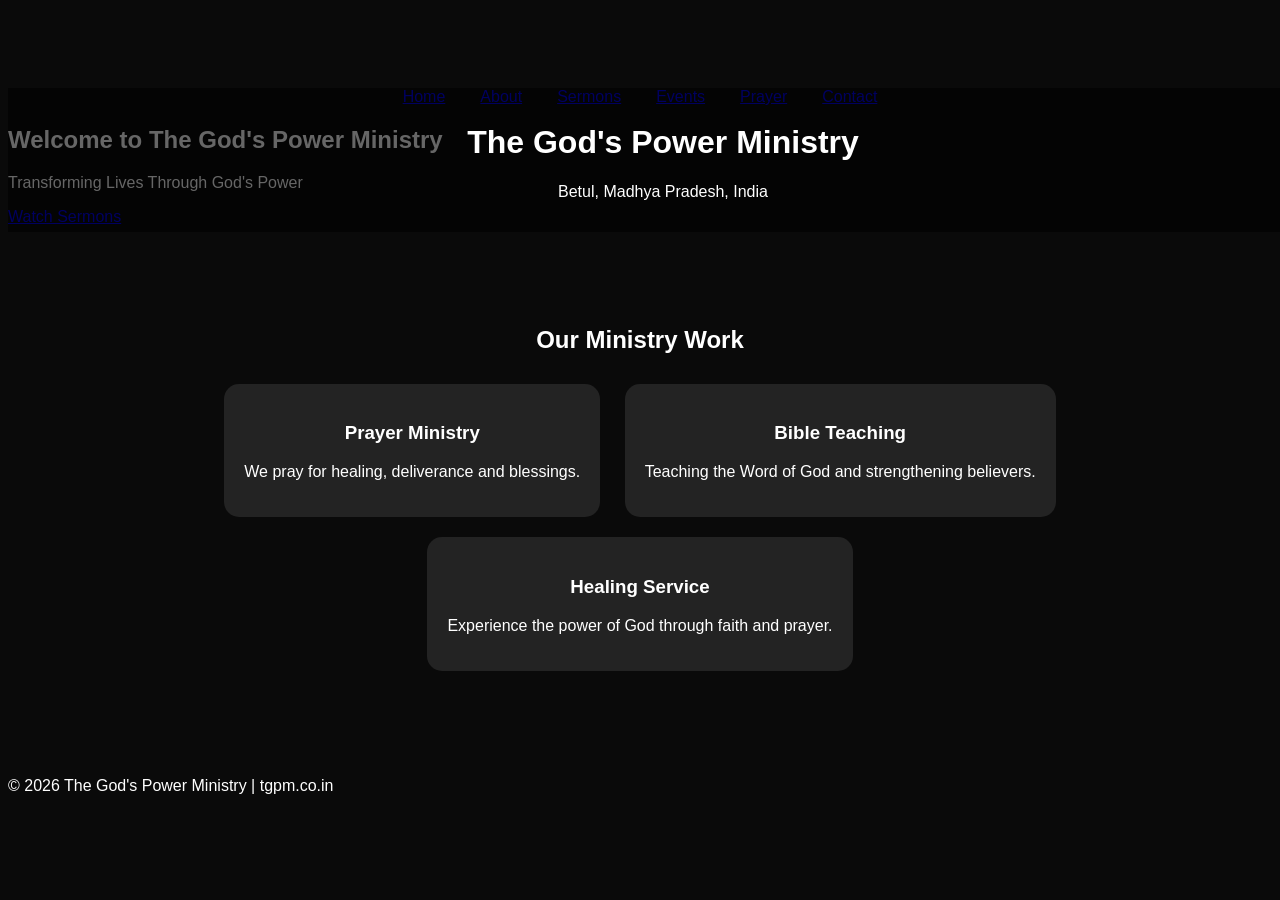
<file: Index.html>
<!DOCTYPE html>
<html>
<head>
<meta charset="UTF-8">
<meta name="viewport" content="width=device-width,initial-scale=1">
<title>The God's Power Ministry</title>
<link rel="stylesheet" href="style.css">
</head>
<body>

<header>
<h1>The God's Power Ministry</h1>
<p>Betul, Madhya Pradesh, India</p>
</header>

<nav>
<a href="index.html">Home</a>
<a href="about.html">About</a>
<a href="sermons.html">Sermons</a>
<a href="events.html">Events</a>
<a href="prayer.html">Prayer</a>
<a href="contact.html">Contact</a>
</nav>

<section class="hero">
<h2>Welcome to The God's Power Ministry</h2>
<p>Transforming Lives Through God's Power</p>
<a class="btn" href="sermons.html">Watch Sermons</a>
</section>

<section class="section">
<h2>Our Ministry Work</h2>

<div class="cards">

<div class="card">
<h3>Prayer Ministry</h3>
<p>We pray for healing, deliverance and blessings.</p>
</div>

<div class="card">
<h3>Bible Teaching</h3>
<p>Teaching the Word of God and strengthening believers.</p>
</div>

<div class="card">
<h3>Healing Service</h3>
<p>Experience the power of God through faith and prayer.</p>
</div>

</div>

</section>

<footer>
<p>© 2026 The God's Power Ministry | tgpm.co.in</p>
</footer>

</body>
</html>
</file>
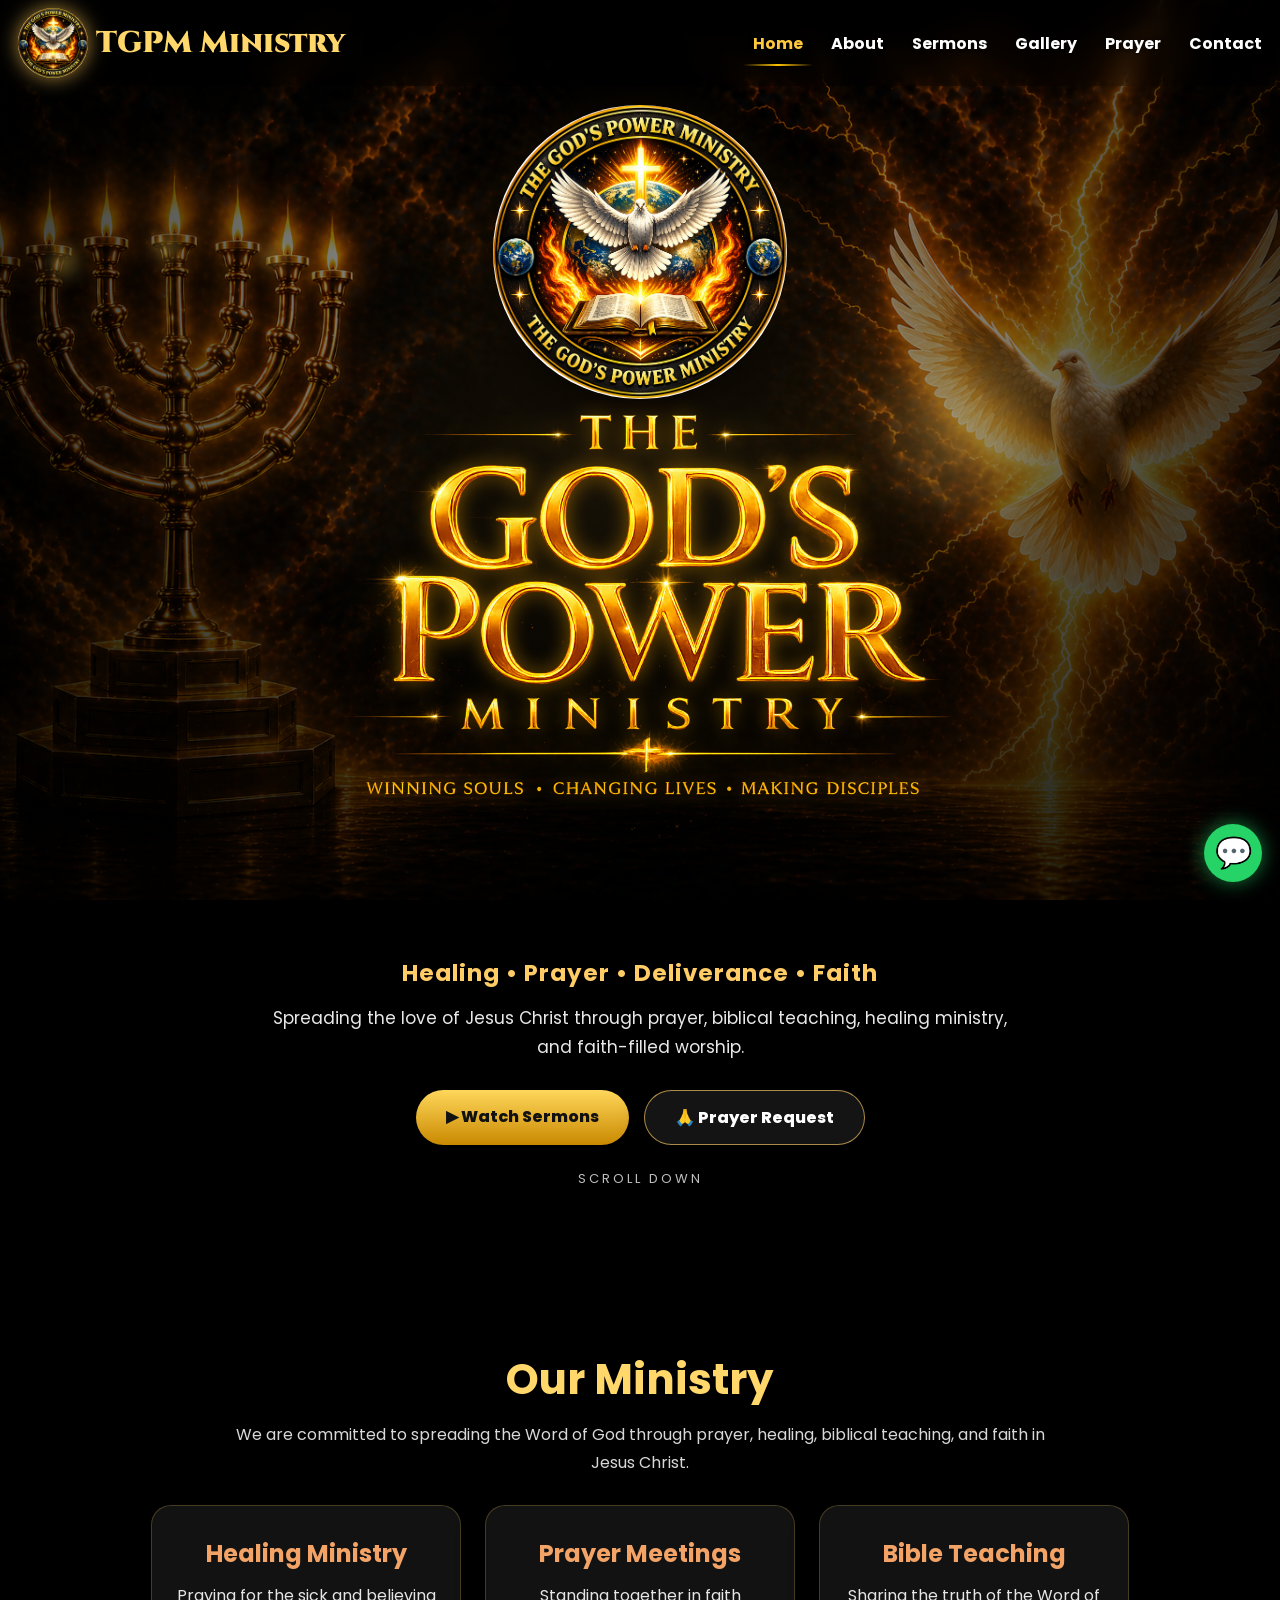
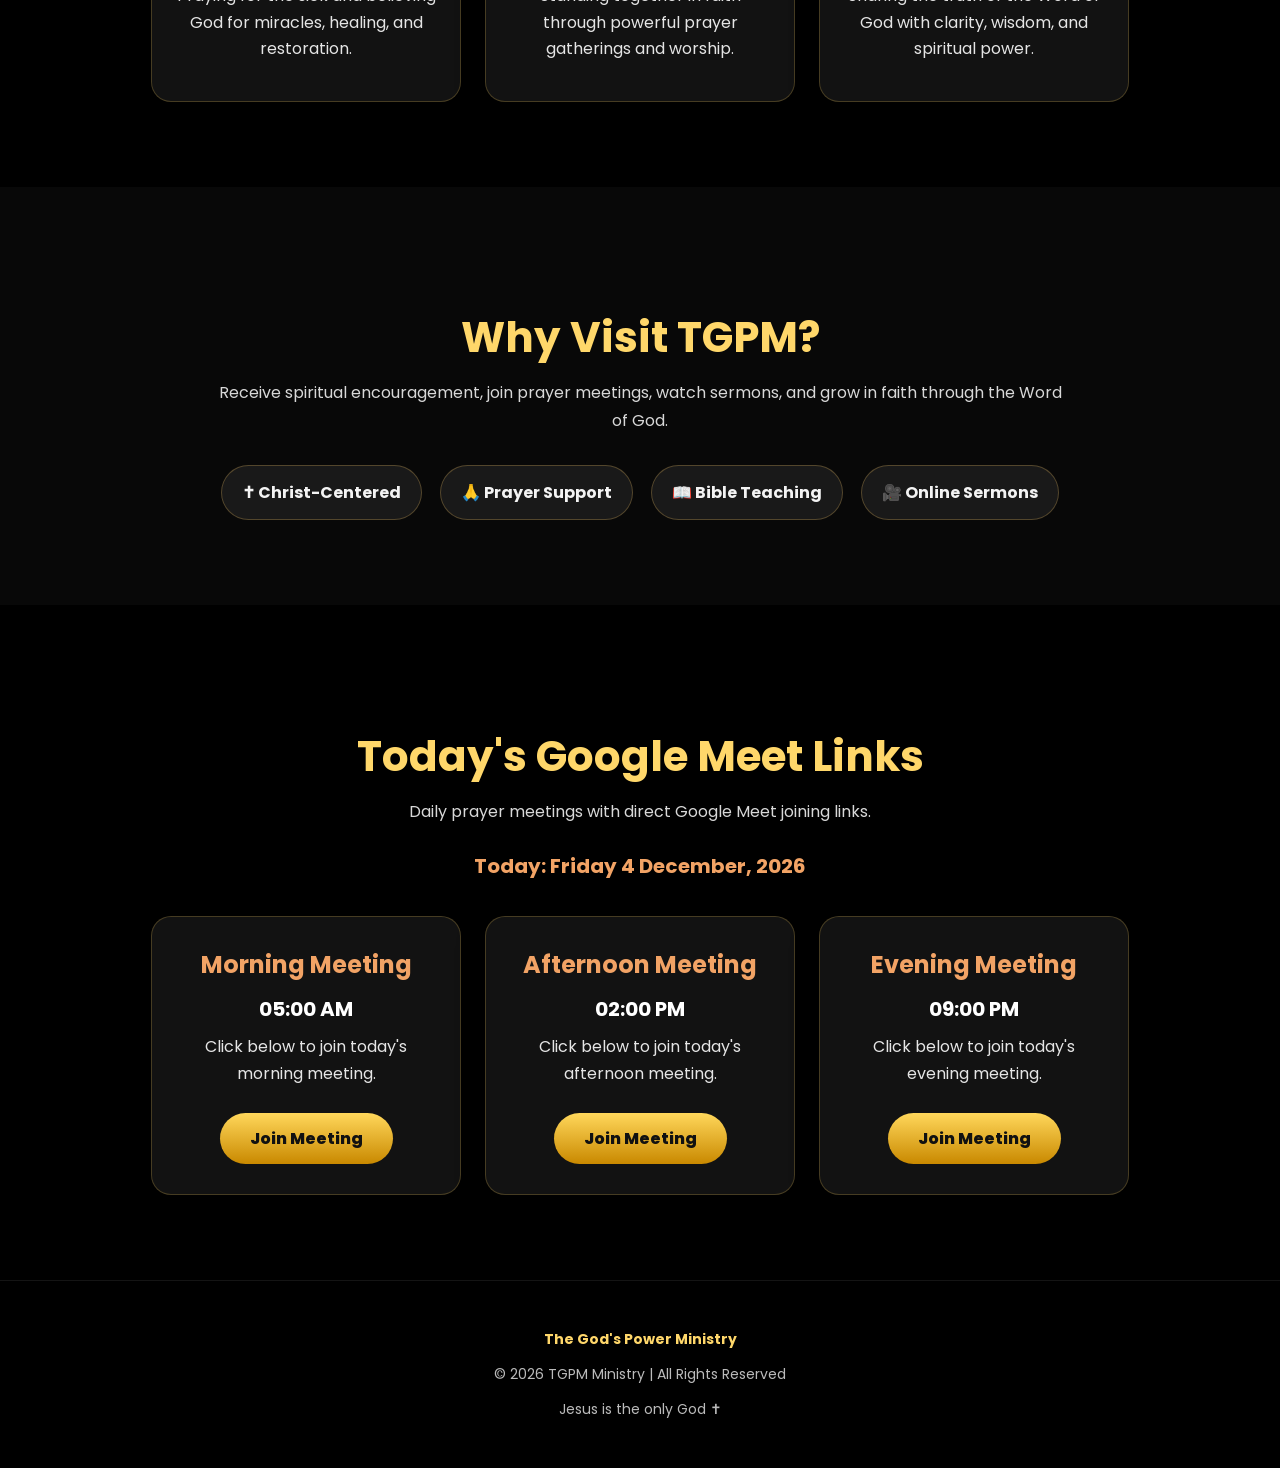
<file: index.html>
<!DOCTYPE html>
<html lang="en">
<head>
<meta charset="UTF-8" />
<meta name="viewport" content="width=device-width, initial-scale=1.0" />

<title>TGPM Ministry | The God's Power Ministry</title>

<meta name="description" content="The God's Power Ministry - Prayer, Healing, Sermons, Faith and Deliverance through Jesus Christ.">
<meta name="keywords" content="TGPM, The God's Power Ministry, Prayer, Healing, Sermons, Deliverance, Jesus Ministry India">
<meta name="author" content="The God's Power Ministry">

<meta property="og:title" content="The God's Power Ministry">
<meta property="og:description" content="Prayer, Healing, Sermons, Faith and Deliverance through Jesus Christ.">
<meta property="og:image" content="https://tgpm.co.in/images/logo-circle.png">
<meta property="og:url" content="https://tgpm.co.in">
<meta property="og:type" content="website">

<link rel="icon" type="image/png" href="images/logo-circle.png">

<link rel="preconnect" href="https://fonts.googleapis.com">
<link rel="preconnect" href="https://fonts.gstatic.com" crossorigin>
<link href="https://fonts.googleapis.com/css2?family=Cinzel:wght@500;700;900&family=Poppins:wght@300;500;600;700;800&display=swap" rel="stylesheet">

<style>
* { box-sizing: border-box; }

html {
  scroll-behavior: smooth;
}

html, body {
  margin: 0;
  padding: 0;
  font-family: 'Poppins', sans-serif;
  background: #000;
  color: #fff;
  overflow-x: hidden;
}

body {
  min-height: 100vh;
}

/* BACKGROUND */
.background-layer {
  position: fixed;
  inset: 0;
  z-index: 0;
  background:
    linear-gradient(rgba(0,0,0,0.20), rgba(0,0,0,0.70)),
    url("images/home-bg.png") center center / cover no-repeat;
  overflow: hidden;
  animation: cinematicBg 28s ease-in-out infinite alternate;
}

.background-overlay {
  position: absolute;
  inset: 0;
  background:
    radial-gradient(circle at center, rgba(255,190,70,0.10), rgba(0,0,0,0.25) 45%, rgba(0,0,0,0.75) 100%);
}

.lightning-flash {
  position: absolute;
  inset: 0;
  background: rgba(255,220,90,0.35);
  opacity: 0;
  mix-blend-mode: screen;
  pointer-events: none;
  animation: lightningFlash 12s infinite;
}

.lamp-glow {
  position: absolute;
  left: 2.5%;
  top: 23%;
  width: 31%;
  height: 34%;
  pointer-events: none;
  background:
    radial-gradient(circle at 8% 18%, rgba(255,230,90,0.30), transparent 5%),
    radial-gradient(circle at 34% 13%, rgba(255,230,90,0.32), transparent 5%),
    radial-gradient(circle at 61% 16%, rgba(255,230,90,0.28), transparent 5%);
  filter: blur(6px);
  mix-blend-mode: screen;
  animation: flameFlicker 0.5s infinite alternate;
}

.dove-glow {
  position: absolute;
  right: 4%;
  top: 18%;
  width: 40%;
  height: 58%;
  pointer-events: none;
  background:
    radial-gradient(circle at 50% 50%, rgba(255,235,145,0.25), transparent 30%),
    radial-gradient(circle at 50% 50%, rgba(255,150,0,0.12), transparent 50%);
  filter: blur(14px);
  mix-blend-mode: screen;
}

/* HEADER */
header {
  position: fixed;
  top: 0;
  width: 100%;
  z-index: 1000;
  padding: 8px 18px;
  background: linear-gradient(to bottom, rgba(0,0,0,0.72), rgba(0,0,0,0.20));
  backdrop-filter: blur(10px);
}

nav {
  max-width: 1450px;
  margin: auto;
  display: flex;
  justify-content: space-between;
  align-items: center;
  gap: 14px;
}

.logo-area {
  display: flex;
  align-items: center;
  gap: 8px;
}

.logo {
  width: 70px;
  height: 70px;
  border-radius: 50%;
  object-fit: cover;
  filter: drop-shadow(0 0 10px rgba(255,200,80,0.65));
}

.logo-text {
  font-family: 'Cinzel', serif;
  font-size: 30px;
  font-weight: 900;
  white-space: nowrap;
  color: #ffd76a;
  text-shadow: 0 3px 14px #000;
}

.nav-links {
  display: flex;
  gap: 28px;
  flex-wrap: wrap;
}

.nav-links a {
  color: #fff;
  text-decoration: none;
  font-size: 16px;
  font-weight: 700;
  transition: 0.3s;
  text-shadow: 0 0 8px #000;
  position: relative;
}

.nav-links a:hover,
.nav-links a.active {
  color: #ffc83d;
}

.nav-links a.active::after {
  content: "";
  position: absolute;
  left: -10px;
  right: -10px;
  bottom: -10px;
  height: 2px;
  background: linear-gradient(90deg, transparent, #ffc300, transparent);
}

/* HERO */
.hero {
  position: relative;
  z-index: 10;
  min-height: 100vh;
  padding: 105px 18px 40px;
  display: flex;
  align-items: center;
  justify-content: center;
  text-align: center;
}

.hero-inner {
  width: 100%;
  max-width: 1100px;
  animation: heroFade 1.2s ease both;
}

.hero-logo-wrap {
  position: relative;
  display: inline-block;
  margin-bottom: -78px;
}

.hero-logo-wrap::after {
  content: "";
  position: absolute;
  inset: -28px;
  border-radius: 50%;
  background: radial-gradient(circle, rgba(255,205,70,0.25), rgba(255,150,0,0.10), transparent 72%);
  filter: blur(18px);
  z-index: -1;
}

.hero-logo {
  width: clamp(185px, 23vw, 350px);
  height: clamp(185px, 23vw, 350px);
  border-radius: 50%;
  object-fit: cover;
  display: block;
  margin: auto;
  box-shadow: 0 22px 55px rgba(0,0,0,0.82);
}

.hero-title-image {
  width: min(94vw, 920px);
  max-width: 100%;
  height: auto;
  display: block;
  margin: 0 auto;
  filter: drop-shadow(0 0 10px rgba(255,170,0,0.45));
}

.hero-subtitle {
  color: #ffcc66;
  font-size: clamp(16px, 2.5vw, 23px);
  font-weight: 700;
  letter-spacing: 1px;
  margin: 14px auto 0;
}

.hero-message {
  max-width: 760px;
  margin: 14px auto 0;
  color: #e8e8e8;
  font-size: 17px;
  line-height: 1.7;
}

.hero-buttons {
  margin-top: 28px;
  display: flex;
  gap: 15px;
  justify-content: center;
  flex-wrap: wrap;
}

.hero-btn {
  padding: 14px 30px;
  background: linear-gradient(180deg, #ffd75b, #c98900);
  color: #111;
  border-radius: 35px;
  text-decoration: none;
  font-weight: 800;
  transition: .3s;
  box-shadow: 0 10px 28px rgba(0,0,0,.35);
}

.hero-btn:hover {
  transform: translateY(-4px);
}

.hero-btn.secondary {
  background: rgba(255,255,255,0.08);
  color: #fff;
  border: 1px solid rgba(255,204,102,0.65);
}

.scroll-cue {
  margin-top: 24px;
  font-size: 13px;
  letter-spacing: 3px;
  opacity: 0.75;
}

/* CONTENT */
.content-wrapper {
  position: relative;
  z-index: 10;
}

.section,
.meeting-section {
  padding: 85px 20px;
  text-align: center;
  background: rgba(0,0,0,0.76);
  backdrop-filter: blur(6px);
}

.section.light-section {
  background: rgba(10,10,10,0.82);
}

.section h2,
.meeting-section h2 {
  font-size: clamp(30px, 4vw, 42px);
  margin-bottom: 10px;
  color: #ffd76a;
}

.section p,
.meeting-section p {
  color: #d8d8d8;
  max-width: 850px;
  margin: 0 auto 25px;
  line-height: 1.75;
  font-size: 16px;
}

.cards,
.meeting-list {
  display: flex;
  flex-wrap: wrap;
  justify-content: center;
  gap: 24px;
  margin-top: 28px;
  max-width: 1120px;
  margin-left: auto;
  margin-right: auto;
}

.card,
.meeting-card {
  width: 310px;
  background: rgba(255,255,255,0.07);
  border: 1px solid rgba(255,210,90,0.22);
  border-radius: 20px;
  padding: 30px 22px;
  box-shadow: 0 10px 28px rgba(0,0,0,0.35);
  transition: 0.35s;
}

.card:hover,
.meeting-card:hover {
  transform: translateY(-7px);
  background: rgba(255,190,40,0.11);
}

.card h3,
.meeting-card h3 {
  margin-top: 0;
  margin-bottom: 12px;
  color: #F2A365;
  font-size: 24px;
}

.card p,
.meeting-card p {
  margin: 8px 0;
  color: #e5e5e5;
  line-height: 1.65;
}

.today-date {
  color: #F2A365;
  font-size: 20px;
  font-weight: 700;
  margin-bottom: 35px;
}

.meeting-time {
  font-size: 20px;
  font-weight: 700;
  color: #fff;
  margin-bottom: 10px;
}

.meeting-status {
  margin-top: 25px;
  color: #ccc;
  font-size: 18px;
}

.btn {
  display: inline-block;
  margin-top: 18px;
  padding: 13px 30px;
  background: linear-gradient(180deg, #ffd75b, #c98900);
  color: #111;
  text-decoration: none;
  border-radius: 30px;
  font-weight: 800;
  transition: 0.3s;
}

.btn:hover {
  transform: translateY(-3px);
}

/* TRUST SECTION */
.trust-strip {
  display: flex;
  justify-content: center;
  gap: 18px;
  flex-wrap: wrap;
  max-width: 1050px;
  margin: 30px auto 0;
}

.trust-item {
  padding: 14px 20px;
  border-radius: 999px;
  background: rgba(255,255,255,0.07);
  border: 1px solid rgba(255,204,102,0.25);
  color: #f3f3f3;
  font-weight: 700;
}

/* WHATSAPP */
.whatsapp-float {
  position: fixed;
  right: 18px;
  bottom: 18px;
  width: 58px;
  height: 58px;
  border-radius: 50%;
  background: #25D366;
  display: flex;
  justify-content: center;
  align-items: center;
  color: white;
  font-size: 30px;
  text-decoration: none;
  z-index: 9999;
  box-shadow: 0 0 20px rgba(37,211,102,.6);
}

/* FOOTER */
footer {
  background: rgba(0,0,0,0.92);
  color: #bbb;
  text-align: center;
  padding: 34px 15px;
  font-size: 14px;
  border-top: 1px solid rgba(255,255,255,.08);
}

footer strong {
  color: #ffd76a;
}

/* ANIMATIONS */
@keyframes cinematicBg {
  from { transform: scale(1); }
  to { transform: scale(1.045); }
}

@keyframes lightningFlash {
  0%, 94%, 100% { opacity: 0; }
  95% { opacity: 0.35; }
  96% { opacity: 0.04; }
  97% { opacity: 0.42; }
  98% { opacity: 0; }
}

@keyframes flameFlicker {
  from { opacity: 0.35; transform: scale(1); }
  to { opacity: 0.75; transform: scale(1.02) translateY(-2px); }
}

@keyframes heroFade {
  from { opacity: 0; transform: translateY(24px); }
  to { opacity: 1; transform: translateY(0); }
}

/* TABLET */
@media (max-width: 1200px) {
  .logo {
    width: 64px;
    height: 64px;
  }

  .logo-text {
    font-size: 27px;
  }

  .hero-logo-wrap {
    margin-bottom: -35px;
  }
}

/* MOBILE */
@media (max-width: 768px) {
  header {
    padding: 10px 12px;
  }

  nav {
    justify-content: center;
    flex-direction: column;
    gap: 8px;
  }

  .logo-area {
    width: 100%;
    justify-content: center;
  }

  .logo {
    width: 56px;
    height: 56px;
  }

  .logo-text {
    font-size: 23px;
  }

  .nav-links {
    width: 100%;
    display: grid;
    grid-template-columns: repeat(3, 1fr);
    gap: 10px;
    text-align: center;
  }

  .nav-links a {
    font-size: 14px;
  }

  .nav-links a.active::after {
    bottom: -5px;
  }

  .hero {
    padding-top: 165px;
    padding-bottom: 40px;
  }

  .hero-logo {
    width: 185px;
    height: 185px;
  }

  .hero-logo-wrap {
    margin-bottom: -16px;
  }

  .hero-title-image {
    width: 94vw;
  }

  .hero-message {
    font-size: 15px;
    padding: 0 8px;
  }

  .hero-btn {
    width: 100%;
    max-width: 320px;
  }

  .section,
  .meeting-section {
    padding: 60px 16px;
  }

  .card,
  .meeting-card {
    width: 100%;
    max-width: 350px;
  }

  .background-layer {
    background-position: center center;
  }

  .lamp-glow {
    left: -2%;
    top: 26%;
    width: 42%;
    height: 30%;
  }

  .dove-glow {
    right: -4%;
    top: 24%;
    width: 50%;
    height: 45%;
  }

  .whatsapp-float {
    width: 52px;
    height: 52px;
    font-size: 26px;
  }
}

/* SMALL MOBILE */
@media (max-width: 480px) {
  .logo {
    width: 50px;
    height: 50px;
  }

  .logo-text {
    font-size: 20px;
  }

  .nav-links a {
    font-size: 13px;
  }

  .hero {
    padding-top: 160px;
  }

  .hero-logo {
    width: 165px;
    height: 165px;
  }

  .hero-logo-wrap {
    margin-bottom: -8px;
  }

  .hero-title-image {
    width: 96vw;
  }

  .section h2,
  .meeting-section h2 {
    font-size: 28px;
  }
}
</style>
</head>

<body>

<div class="background-layer">
  <div class="background-overlay"></div>
  <div class="lightning-flash"></div>
  <div class="lamp-glow"></div>
  <div class="dove-glow"></div>
</div>

<header>
  <nav>
    <div class="logo-area">
      <img src="images/logo-circle.png" alt="TGPM Logo" class="logo" loading="eager">
      <span class="logo-text">TGPM Ministry</span>
    </div>

    <div class="nav-links">
      <a href="index.html" class="active">Home</a>
      <a href="about.html">About</a>
      <a href="sermons.html">Sermons</a>
      <a href="gallery.html">Gallery</a>
      <a href="prayer.html">Prayer</a>
      <a href="contact.html">Contact</a>
    </div>
  </nav>
</header>

<section class="hero">
  <div class="hero-inner">

    <div class="hero-logo-wrap">
      <img src="images/logo-circle.png" alt="TGPM Logo" class="hero-logo" loading="eager">
    </div>

    <div class="hero-title-box">
      <img src="images/gold-title.png" alt="The God's Power Ministry" class="hero-title-image" loading="eager">
    </div>

    <p class="hero-subtitle">Healing • Prayer • Deliverance • Faith</p>

    <p class="hero-message">
      Spreading the love of Jesus Christ through prayer, biblical teaching,
      healing ministry, and faith-filled worship.
    </p>

    <div class="hero-buttons">
      <a href="sermons.html" class="hero-btn">▶ Watch Sermons</a>
      <a href="prayer.html" class="hero-btn secondary">🙏 Prayer Request</a>
    </div>

    <div class="scroll-cue">SCROLL DOWN</div>

  </div>
</section>

<div class="content-wrapper">

  <section class="section">
    <h2>Our Ministry</h2>
    <p>
      We are committed to spreading the Word of God through prayer, healing,
      biblical teaching, and faith in Jesus Christ.
    </p>

    <div class="cards">
      <div class="card">
        <h3>Healing Ministry</h3>
        <p>Praying for the sick and believing God for miracles, healing, and restoration.</p>
      </div>

      <div class="card">
        <h3>Prayer Meetings</h3>
        <p>Standing together in faith through powerful prayer gatherings and worship.</p>
      </div>

      <div class="card">
        <h3>Bible Teaching</h3>
        <p>Sharing the truth of the Word of God with clarity, wisdom, and spiritual power.</p>
      </div>
    </div>
  </section>

  <section class="section light-section">
    <h2>Why Visit TGPM?</h2>
    <p>
      Receive spiritual encouragement, join prayer meetings, watch sermons,
      and grow in faith through the Word of God.
    </p>

    <div class="trust-strip">
      <div class="trust-item">✝ Christ-Centered</div>
      <div class="trust-item">🙏 Prayer Support</div>
      <div class="trust-item">📖 Bible Teaching</div>
      <div class="trust-item">🎥 Online Sermons</div>
    </div>
  </section>

  <section class="meeting-section">
    <h2>Today's Google Meet Links</h2>
    <p>Daily prayer meetings with direct Google Meet joining links.</p>
    <div id="todayDate" class="today-date"></div>

    <div id="meetingList" class="meeting-list"></div>
    <div id="meetingStatus" class="meeting-status">Loading today's meetings...</div>
  </section>

  <footer>
    <p><strong>The God's Power Ministry</strong></p>
    <p>© 2026 TGPM Ministry | All Rights Reserved</p>
    <p>Jesus is the only God ✝</p>
  </footer>
</div>

<a href="https://wa.me/917724953676" class="whatsapp-float" target="_blank" aria-label="Chat on WhatsApp">💬</a>

<script>
async function loadTodayMeetings() {
  const meetingList = document.getElementById("meetingList");
  const meetingStatus = document.getElementById("meetingStatus");
  const todayDate = document.getElementById("todayDate");

  const now = new Date();

  const formattedDate = now.toLocaleDateString("en-IN", {
    weekday: "long",
    year: "numeric",
    month: "long",
    day: "numeric"
  });

  todayDate.textContent = "Today: " + formattedDate;

  const dayName = now.toLocaleDateString("en-US", {
    weekday: "long"
  });

  try {
    const response = await fetch("meetings.json");

    if (!response.ok) {
      throw new Error("meetings.json not found");
    }

    const data = await response.json();

    const meetingOrder = [
      { key: "morning", title: "Morning Meeting" },
      { key: "afternoon", title: "Afternoon Meeting" },
      { key: "evening", title: "Evening Meeting" }
    ];

    let html = "";

    meetingOrder.forEach(item => {
      if (data[item.key] && data[item.key].link) {
        html += `
          <div class="meeting-card">
            <h3>${item.title}</h3>
            <div class="meeting-time">${data[item.key].time}</div>
            <p>Click below to join today's ${item.title.toLowerCase()}.</p>
            <a href="${data[item.key].link}" target="_blank" rel="noopener noreferrer" class="btn">Join Meeting</a>
          </div>
        `;
      }
    });

    if (dayName === "Sunday" && data.sundayMorning && data.sundayMorning.link) {
      html += `
        <div class="meeting-card">
          <h3>Sunday Special Service</h3>
          <div class="meeting-time">${data.sundayMorning.time}</div>
          <p>Join today's Sunday special prayer and worship service.</p>
          <a href="${data.sundayMorning.link}" target="_blank" rel="noopener noreferrer" class="btn">Join Sunday Service</a>
        </div>
      `;
    }

    if (html.trim() === "") {
      meetingStatus.textContent = "No meetings available.";
      return;
    }

    meetingList.innerHTML = html;
    meetingStatus.style.display = "none";

  } catch (error) {
    meetingStatus.textContent = "Unable to load meetings. Please check meetings.json.";
    console.error(error);
  }
}

loadTodayMeetings();
</script>

</body>
</html>
</file>
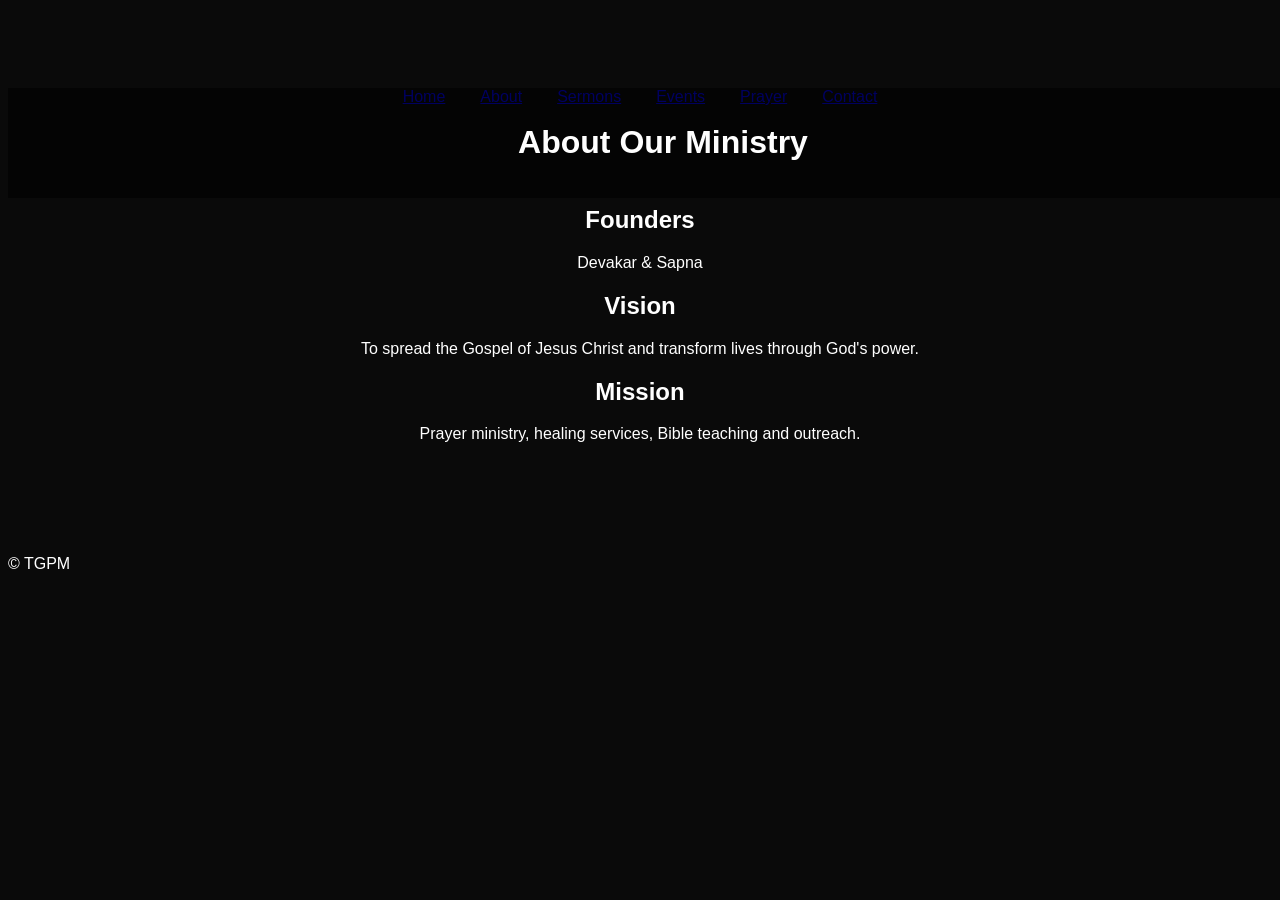
<file: About.html>
<!DOCTYPE html>
<html>
<head>
<meta charset="UTF-8">
<title>About TGPM</title>
<link rel="stylesheet" href="style.css">
</head>
<body>

<header><h1>About Our Ministry</h1></header>

<nav>
<a href="index.html">Home</a>
<a href="about.html">About</a>
<a href="sermons.html">Sermons</a>
<a href="events.html">Events</a>
<a href="prayer.html">Prayer</a>
<a href="contact.html">Contact</a>
</nav>

<section class="section">

<h2>Founders</h2>
<p>Devakar & Sapna</p>

<h2>Vision</h2>
<p>To spread the Gospel of Jesus Christ and transform lives through God's power.</p>

<h2>Mission</h2>
<p>Prayer ministry, healing services, Bible teaching and outreach.</p>

</section>

<footer><p>© TGPM</p></footer>

</body>
</html>
</file>
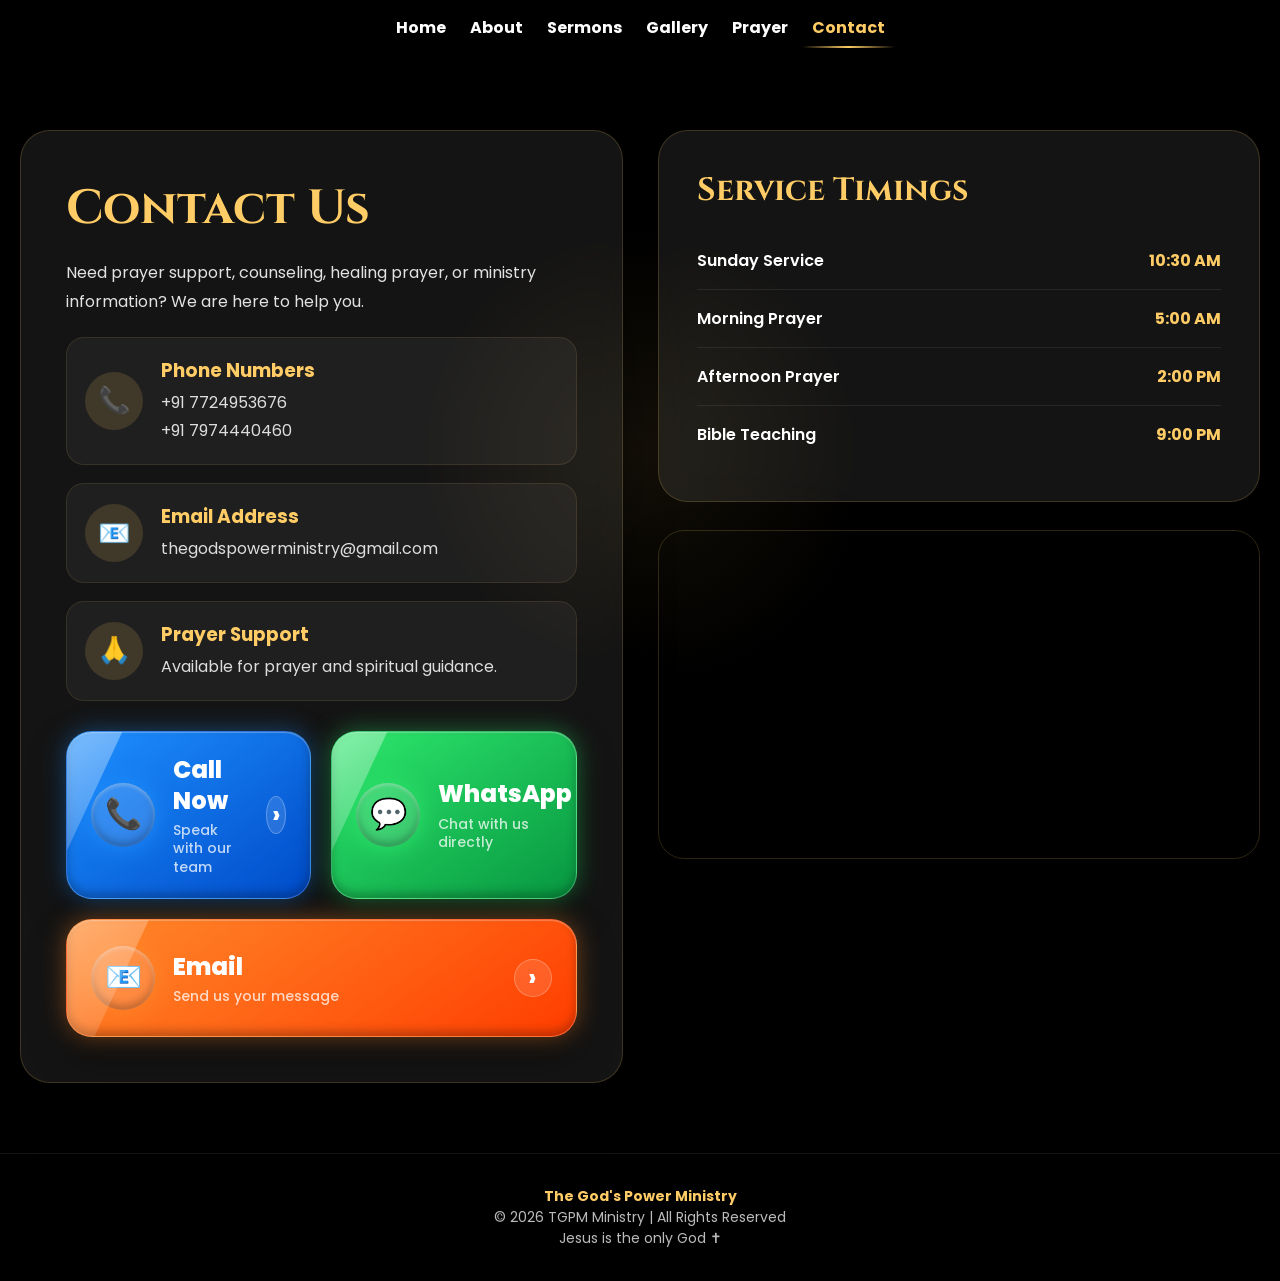
<file: contact.html>
<!DOCTYPE html>
<html lang="en">
<head>

<meta charset="UTF-8">
<meta name="viewport" content="width=device-width, initial-scale=1.0">

<title>Contact - TGPM | The God's Power Ministry</title>

<meta name="description" content="Contact The God's Power Ministry for prayer support, healing prayer, counseling and ministry information.">
<meta name="keywords" content="TGPM Contact, Prayer Support, Christian Ministry India, Healing Prayer Contact">
<meta name="author" content="The God's Power Ministry">

<meta property="og:title" content="Contact - The God's Power Ministry">
<meta property="og:description" content="Contact TGPM for prayer, healing and spiritual support.">
<meta property="og:image" content="https://tgpm.co.in/images/logo-circle.png">
<meta property="og:url" content="https://tgpm.co.in/contact.html">
<meta property="og:type" content="website">

<link rel="icon" type="image/png" href="images/logo-circle.png">

<link rel="preconnect" href="https://fonts.googleapis.com">
<link rel="preconnect" href="https://fonts.gstatic.com" crossorigin>

<link href="https://fonts.googleapis.com/css2?family=Cinzel:wght@600;700;900&family=Poppins:wght@300;400;600;700;800&display=swap" rel="stylesheet">

<style>

*{
  margin:0;
  padding:0;
  box-sizing:border-box;
}

html{
  scroll-behavior:smooth;
}

body{
  font-family:'Poppins',sans-serif;
  color:white;
  overflow-x:hidden;
  background:black;
}

/* VIDEO */
.bg-video{
  position:fixed;
  inset:0;
  width:100%;
  height:100%;
  object-fit:cover;
  z-index:-3;
}

/* OVERLAY */
.overlay{
  position:fixed;
  inset:0;
  background:
    radial-gradient(circle at center, rgba(255,204,102,.08), transparent 30%),
    rgba(0,0,0,.78);
  z-index:-2;
}

/* HEADER */
header{
  position:fixed;
  top:0;
  width:100%;
  padding:15px 20px;
  z-index:1000;
  background:linear-gradient(to bottom, rgba(0,0,0,.75), rgba(0,0,0,.20));
  backdrop-filter:blur(10px);
}

nav{
  max-width:1300px;
  margin:auto;
  display:flex;
  justify-content:center;
  flex-wrap:wrap;
  gap:24px;
}

nav a{
  color:white;
  text-decoration:none;
  font-weight:700;
  font-size:16px;
  transition:.3s;
  position:relative;
}

nav a:hover,
nav a.active{
  color:#ffcc66;
}

nav a.active::after{
  content:"";
  position:absolute;
  left:-10px;
  right:-10px;
  bottom:-8px;
  height:2px;
  background:linear-gradient(90deg,transparent,#ffcc66,transparent);
}

/* MAIN */
.container{
  min-height:100vh;
  padding:130px 20px 70px;
  display:flex;
  justify-content:center;
  align-items:center;
}

.contact-wrapper{
  width:100%;
  max-width:1250px;
  display:grid;
  grid-template-columns:1fr 1fr;
  gap:35px;
}

/* LEFT */
.contact-info{
  background:rgba(255,255,255,.08);
  border:1px solid rgba(255,204,102,.18);
  backdrop-filter:blur(16px);
  border-radius:30px;
  padding:45px;
  box-shadow:0 20px 50px rgba(0,0,0,.35);
}

.contact-info h1{
  font-family:'Cinzel',serif;
  font-size:48px;
  color:#ffcc66;
  margin-bottom:18px;
}

.contact-info p{
  color:#e2e2e2;
  line-height:1.8;
  margin-bottom:20px;
}

/* CONTACT CARDS */
.contact-card{
  display:flex;
  align-items:center;
  gap:18px;
  padding:18px;
  border-radius:18px;
  margin-bottom:18px;
  background:rgba(255,255,255,.05);
  border:1px solid rgba(255,204,102,.10);
  transition:.3s;
}

.contact-card:hover{
  transform:translateY(-4px);
  background:rgba(255,204,102,.08);
}

.contact-icon{
  width:58px;
  height:58px;
  border-radius:50%;
  display:flex;
  align-items:center;
  justify-content:center;
  font-size:26px;
  background:rgba(255,204,102,.15);
}

.contact-card h3{
  margin-bottom:4px;
  color:#ffcc66;
}

.contact-card p{
  margin:0;
  color:#ddd;
}

/* PREMIUM BUTTON GROUP */
.button-group{
  margin-top:30px;
  display:grid;
  grid-template-columns:1fr 1fr;
  gap:20px;
}

/* PREMIUM BUTTONS */
.btn{
  position:relative;
  overflow:hidden;

  display:flex;
  align-items:center;
  justify-content:flex-start;
  gap:18px;

  min-height:118px;
  padding:22px 24px;
  border-radius:26px;

  color:white;
  text-decoration:none;
  font-size:20px;
  font-weight:800;
  text-align:left;

  transition:.35s ease;

  border:1px solid rgba(255,255,255,.18);

  box-shadow:
    inset 0 1px 1px rgba(255,255,255,.25),
    inset 0 -5px 10px rgba(0,0,0,.28),
    0 16px 30px rgba(0,0,0,.50);

  backdrop-filter:blur(12px);
}

.email-btn{
  grid-column:1 / -1;
}

/* round icon inside button */
.btn-icon{
  min-width:64px;
  width:64px;
  height:64px;
  border-radius:50%;
  display:flex;
  justify-content:center;
  align-items:center;
  font-size:30px;
  background:rgba(255,255,255,.14);
  box-shadow:
    inset 0 2px 4px rgba(255,255,255,.35),
    inset 0 -4px 8px rgba(0,0,0,.28),
    0 0 22px rgba(255,255,255,.28);
}

.btn-text{
  display:flex;
  flex-direction:column;
  line-height:1.3;
}

.btn-title{
  font-size:24px;
  font-weight:800;
}

.btn-sub{
  font-size:14px;
  font-weight:500;
  color:rgba(255,255,255,.75);
  margin-top:5px;
}

.btn-arrow{
  margin-left:auto;
  width:38px;
  height:38px;
  border-radius:50%;
  display:flex;
  justify-content:center;
  align-items:center;
  background:rgba(255,255,255,.12);
  border:1px solid rgba(255,255,255,.25);
  font-size:24px;
}

/* SHINE EFFECT */
.btn::before{
  content:"";
  position:absolute;
  top:-120%;
  left:-45%;
  width:55%;
  height:300%;
  background:linear-gradient(120deg, transparent, rgba(255,255,255,.38), transparent);
  transform:rotate(25deg);
  transition:.8s;
}

.btn:hover::before{
  left:125%;
}

.btn:hover{
  transform:translateY(-7px) scale(1.02);
}

.btn:active{
  transform:translateY(2px);
}

/* CALL */
.call-btn{
  background:linear-gradient(145deg,#1e90ff,#004bc9);
  box-shadow:
    0 0 24px rgba(30,144,255,.42),
    0 16px 35px rgba(0,0,0,.50),
    inset 0 1px 1px rgba(255,255,255,.28),
    inset 0 -5px 10px rgba(0,0,0,.25);
}

.call-btn .btn-icon{
  box-shadow:
    0 0 26px rgba(30,144,255,.9),
    inset 0 2px 4px rgba(255,255,255,.35),
    inset 0 -4px 8px rgba(0,0,0,.28);
}

/* WHATSAPP */
.whatsapp-btn{
  background:linear-gradient(145deg,#2ee86d,#079640);
  box-shadow:
    0 0 24px rgba(46,232,109,.42),
    0 16px 35px rgba(0,0,0,.50),
    inset 0 1px 1px rgba(255,255,255,.28),
    inset 0 -5px 10px rgba(0,0,0,.25);
}

.whatsapp-btn .btn-icon{
  box-shadow:
    0 0 26px rgba(46,232,109,.9),
    inset 0 2px 4px rgba(255,255,255,.35),
    inset 0 -4px 8px rgba(0,0,0,.28);
}

/* EMAIL */
.email-btn{
  background:linear-gradient(145deg,#ff8a2b,#ff3d00);
  box-shadow:
    0 0 24px rgba(255,138,43,.42),
    0 16px 35px rgba(0,0,0,.50),
    inset 0 1px 1px rgba(255,255,255,.28),
    inset 0 -5px 10px rgba(0,0,0,.25);
}

.email-btn .btn-icon{
  box-shadow:
    0 0 26px rgba(255,138,43,.9),
    inset 0 2px 4px rgba(255,255,255,.35),
    inset 0 -4px 8px rgba(0,0,0,.28);
}

/* RIGHT */
.contact-side{
  display:flex;
  flex-direction:column;
  gap:28px;
}

/* SERVICE BOX */
.service-box{
  background:rgba(255,255,255,.08);
  border:1px solid rgba(255,204,102,.18);
  backdrop-filter:blur(16px);
  border-radius:30px;
  padding:38px;
}

.service-box h2{
  font-family:'Cinzel',serif;
  color:#ffcc66;
  margin-bottom:20px;
  font-size:32px;
}

.service-item{
  display:flex;
  justify-content:space-between;
  padding:16px 0;
  border-bottom:1px solid rgba(255,255,255,.08);
  gap:18px;
}

.service-item:last-child{
  border-bottom:none;
}

.service-name{
  color:#fff;
  font-weight:600;
}

.service-time{
  color:#ffcc66;
  font-weight:700;
  white-space:nowrap;
}

/* MAP */
.map-box{
  overflow:hidden;
  border-radius:26px;
  border:1px solid rgba(255,204,102,.18);
  box-shadow:0 20px 40px rgba(0,0,0,.35);
}

.map-box iframe{
  width:100%;
  height:320px;
  border:none;
}

/* FOOTER */
footer{
  background:rgba(0,0,0,.92);
  color:#bbb;
  text-align:center;
  padding:32px 15px;
  font-size:14px;
  border-top:1px solid rgba(255,255,255,.08);
}

footer strong{
  color:#ffcc66;
}

/* MOBILE */
@media(max-width:950px){

  .contact-wrapper{
    grid-template-columns:1fr;
  }

  .contact-info,
  .service-box{
    padding:30px 24px;
  }

  .contact-info h1{
    font-size:38px;
  }
}

@media(max-width:768px){

  nav{
    display:grid;
    grid-template-columns:repeat(3,1fr);
    gap:10px;
  }

  nav a{
    font-size:14px;
    text-align:center;
  }

  .container{
    padding:115px 15px 50px;
  }

  .contact-info h1{
    font-size:32px;
  }

  .button-group{
    grid-template-columns:1fr;
  }

  .email-btn{
    grid-column:auto;
  }

  .btn{
    min-height:105px;
    padding:20px;
  }

  .btn-title{
    font-size:21px;
  }

  .btn-sub{
    font-size:13px;
  }

  .btn-icon{
    min-width:56px;
    width:56px;
    height:56px;
    font-size:26px;
  }

  .service-box h2{
    font-size:26px;
  }

  .contact-card{
    align-items:flex-start;
  }
}

@media(max-width:420px){
  .btn{
    gap:12px;
  }

  .btn-arrow{
    display:none;
  }
}

</style>
</head>

<body>

<header>
  <nav>
    <a href="index.html">Home</a>
    <a href="about.html">About</a>
    <a href="sermons.html">Sermons</a>
    <a href="gallery.html">Gallery</a>
    <a href="prayer.html">Prayer</a>
    <a href="contact.html" class="active">Contact</a>
  </nav>
</header>

<video autoplay muted loop playsinline class="bg-video">
  <source src="videos/contact.mp4" type="video/mp4">
</video>

<div class="overlay"></div>

<div class="container">

  <div class="contact-wrapper">

    <div class="contact-info">

      <h1>Contact Us</h1>

      <p>
        Need prayer support, counseling, healing prayer,
        or ministry information? We are here to help you.
      </p>

      <div class="contact-card">
        <div class="contact-icon">📞</div>

        <div>
          <h3>Phone Numbers</h3>
          <p>+91 7724953676</p>
          <p>+91 7974440460</p>
        </div>
      </div>

      <div class="contact-card">
        <div class="contact-icon">📧</div>

        <div>
          <h3>Email Address</h3>
          <p>thegodspowerministry@gmail.com</p>
        </div>
      </div>

      <div class="contact-card">
        <div class="contact-icon">🙏</div>

        <div>
          <h3>Prayer Support</h3>
          <p>Available for prayer and spiritual guidance.</p>
        </div>
      </div>

      <div class="button-group">

        <a href="tel:+917724953676" class="btn call-btn">
          <span class="btn-icon">📞</span>
          <span class="btn-text">
            <span class="btn-title">Call Now</span>
            <span class="btn-sub">Speak with our team</span>
          </span>
          <span class="btn-arrow">›</span>
        </a>

        <a href="https://wa.me/917724953676" target="_blank" class="btn whatsapp-btn">
          <span class="btn-icon">💬</span>
          <span class="btn-text">
            <span class="btn-title">WhatsApp</span>
            <span class="btn-sub">Chat with us directly</span>
          </span>
          <span class="btn-arrow">›</span>
        </a>

        <a href="mailto:thegodspowerministry@gmail.com" class="btn email-btn">
          <span class="btn-icon">📧</span>
          <span class="btn-text">
            <span class="btn-title">Email</span>
            <span class="btn-sub">Send us your message</span>
          </span>
          <span class="btn-arrow">›</span>
        </a>

      </div>

    </div>

    <div class="contact-side">

      <div class="service-box">

        <h2>Service Timings</h2>

        <div class="service-item">
          <div class="service-name">Sunday Service</div>
          <div class="service-time">10:30 AM</div>
        </div>

        <div class="service-item">
          <div class="service-name">Morning Prayer</div>
          <div class="service-time">5:00 AM</div>
        </div>

        <div class="service-item">
          <div class="service-name">Afternoon Prayer</div>
          <div class="service-time">2:00 PM</div>
        </div>

        <div class="service-item">
          <div class="service-name">Bible Teaching</div>
          <div class="service-time">9:00 PM</div>
        </div>

      </div>

      <div class="map-box">
        <iframe
          src="https://www.google.com/maps?q=The+Gods+Power+Ministry&output=embed"
          loading="lazy"
          referrerpolicy="no-referrer-when-downgrade">
        </iframe>
      </div>

    </div>

  </div>

</div>

<footer>
  <p><strong>The God's Power Ministry</strong></p>
  <p>© 2026 TGPM Ministry | All Rights Reserved</p>
  <p>Jesus is the only God ✝</p>
</footer>

</body>
</html>
</file>
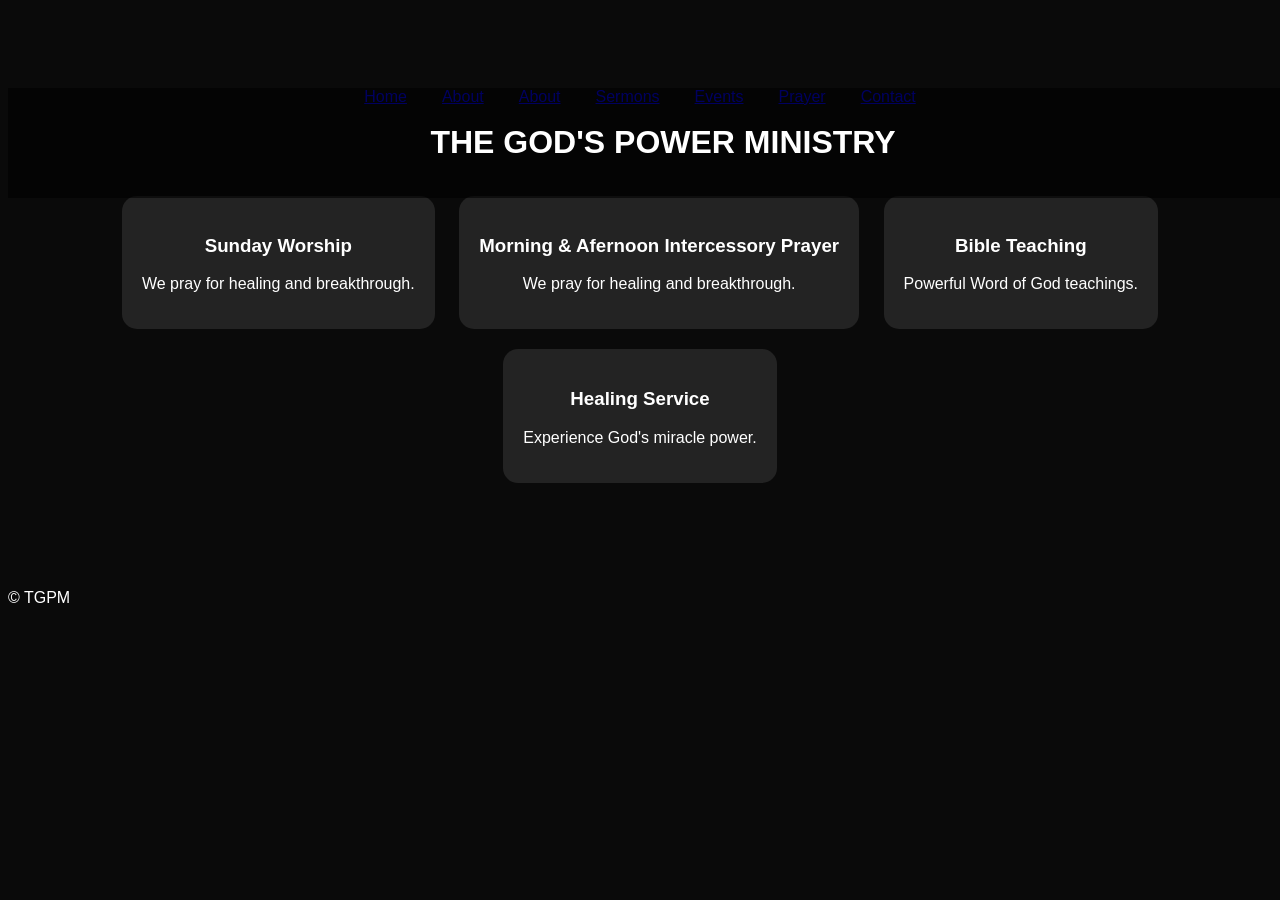
<file: Events.html>
<!DOCTYPE html>
<html>
<head>
<meta charset="UTF-8">
<title>Events</title>
<link rel="stylesheet" href="style.css">
</head>
<body>

<header><h1>THE GOD'S POWER MINISTRY</h1></header>

<nav>
<a href="index.html">Home</a>
<a href="about.html">About</a>
<a href="gallery.html">About</a>
<a href="sermons.html">Sermons</a>
<a href="events.html">Events</a>
<a href="prayer.html">Prayer</a>
<a href="contact.html">Contact</a>
</nav>

<section class="section">

<div class="cards">

<div class="card">
<h3>Sunday Worship</h3>
<p>We pray for healing and breakthrough.</p>
</div>

<div class="card">
<h3>Morning & Afernoon Intercessory Prayer</h3>
<p>We pray for healing and breakthrough.</p>
</div>
  
<div class="card">
<h3>Bible Teaching</h3>
<p>Powerful Word of God teachings.</p>
</div>

<div class="card">
<h3>Healing Service</h3>
<p>Experience God's miracle power.</p>
</div>

</div>

</section>

<footer><p>© TGPM</p></footer>

</body>
</html>
</file>
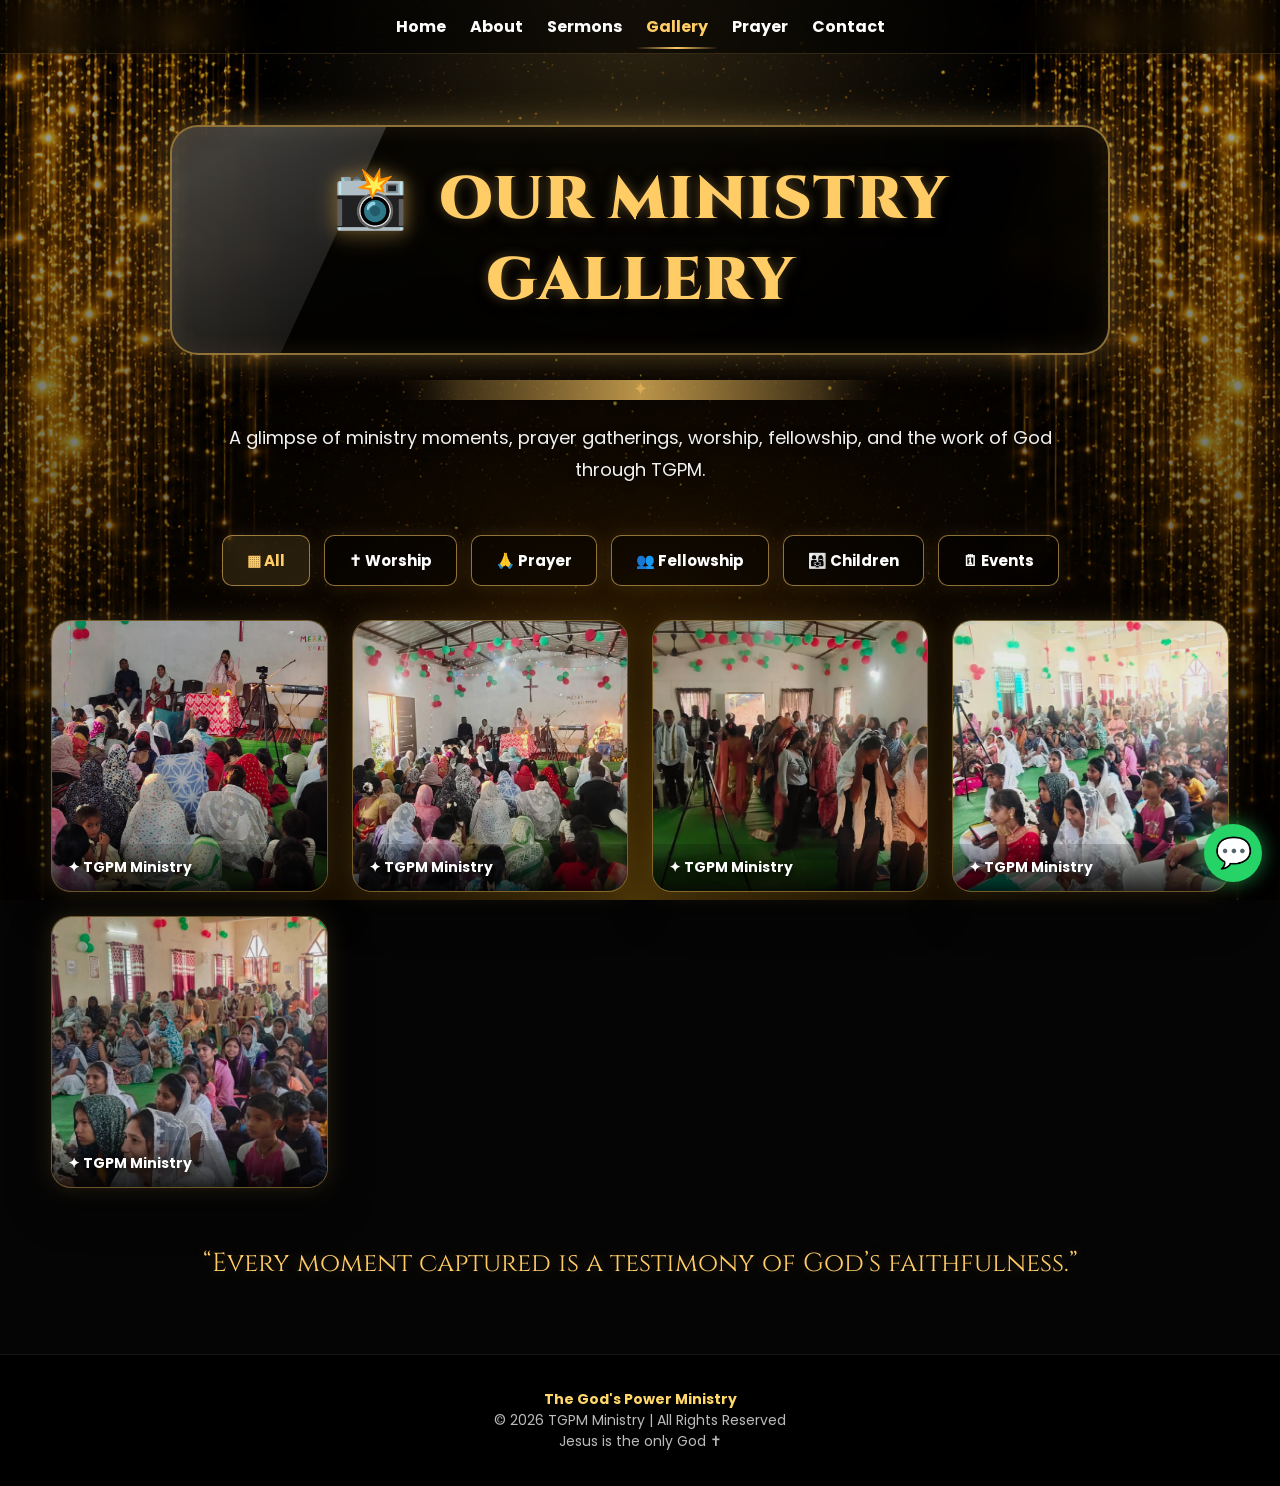
<file: gallery.html>
<!DOCTYPE html>
<html lang="en">
<head>
<meta charset="UTF-8" />
<meta name="viewport" content="width=device-width, initial-scale=1.0" />

<title>Gallery - TGPM | The God's Power Ministry</title>

<meta name="description" content="Gallery of The God's Power Ministry - Ministry photos, prayer meetings, worship and faith moments.">
<meta name="keywords" content="TGPM gallery, The God's Power Ministry photos, Christian ministry gallery, prayer meeting photos">
<meta name="author" content="The God's Power Ministry">

<meta property="og:title" content="Gallery - The God's Power Ministry">
<meta property="og:description" content="View ministry moments, prayer meetings and worship photos from TGPM.">
<meta property="og:image" content="https://tgpm.co.in/images/logo-circle.png">
<meta property="og:url" content="https://tgpm.co.in/gallery.html">
<meta property="og:type" content="website">

<link rel="icon" type="image/png" href="images/logo-circle.png">

<link rel="preconnect" href="https://fonts.googleapis.com">
<link rel="preconnect" href="https://fonts.gstatic.com" crossorigin>
<link href="https://fonts.googleapis.com/css2?family=Cinzel:wght@500;700;900&family=Poppins:wght@300;400;600;700;800&display=swap" rel="stylesheet" />

<style>
* {
  margin: 0;
  padding: 0;
  box-sizing: border-box;
}

html {
  scroll-behavior: smooth;
}

body {
  font-family: 'Poppins', sans-serif;
  color: #fff;
  overflow-x: hidden;
  background: #050505;
}

/* BACKGROUND */
body::before {
  content: "";
  position: fixed;
  inset: 0;
  background:
    linear-gradient(rgba(0,0,0,0.35), rgba(0,0,0,0.72)),
    url("images/gallery-bg.png") center top / cover fixed no-repeat;
  z-index: -2;
}

body::after {
  content: "";
  position: fixed;
  inset: 0;
  background:
    radial-gradient(circle at top center, rgba(255,204,102,0.18), transparent 35%),
    radial-gradient(circle at bottom center, rgba(255,174,0,0.12), transparent 38%);
  z-index: -1;
  pointer-events: none;
}

/* HEADER */
header {
  position: fixed;
  top: 0;
  left: 0;
  width: 100%;
  background: rgba(0,0,0,0.58);
  padding: 14px 18px;
  text-align: center;
  z-index: 1000;
  backdrop-filter: blur(12px);
  border-bottom: 1px solid rgba(255,204,102,0.16);
}

nav {
  max-width: 1300px;
  margin: auto;
  display: flex;
  justify-content: center;
  flex-wrap: wrap;
  gap: 24px;
}

nav a {
  color: white;
  text-decoration: none;
  font-size: 16px;
  font-weight: 700;
  position: relative;
  transition: 0.3s;
}

nav a:hover,
nav a.active {
  color: #ffcc66;
}

nav a.active::after {
  content: "";
  position: absolute;
  left: -10px;
  right: -10px;
  bottom: -10px;
  height: 2px;
  background: linear-gradient(90deg, transparent, #ffcc66, transparent);
}

/* MAIN */
.main-content {
  width: min(1200px, 92%);
  margin: 0 auto;
  padding-top: 125px;
  padding-bottom: 70px;
}

.page-heading {
  text-align: center;
  margin-bottom: 48px;
}

.gallery-title-box {
  width: min(100%, 940px);
  margin: 0 auto 25px;
  padding: 32px 24px;
  border-radius: 28px;
  background:
    linear-gradient(rgba(0,0,0,0.78), rgba(0,0,0,0.88)),
    linear-gradient(135deg, rgba(255,204,102,0.12), transparent);
  border: 2px solid rgba(255,204,102,0.55);
  box-shadow:
    0 0 34px rgba(255,204,102,0.32),
    inset 0 0 24px rgba(255,204,102,0.10);
  backdrop-filter: blur(12px);
  position: relative;
  overflow: hidden;
}

.gallery-title-box::before {
  content: "";
  position: absolute;
  top: -60%;
  left: -30%;
  width: 45%;
  height: 220%;
  background: linear-gradient(120deg, transparent, rgba(255,255,255,0.22), transparent);
  transform: rotate(25deg);
  animation: titleShine 5s ease-in-out infinite;
}

@keyframes titleShine {
  0%, 65% { left: -35%; }
  100% { left: 120%; }
}

.gallery-title-box h1 {
  font-family: 'Cinzel', serif;
  font-size: clamp(32px, 5vw, 60px);
  color: #ffcc66;
  font-weight: 900;
  letter-spacing: 1px;
  text-transform: uppercase;
  text-shadow:
    0 0 12px rgba(255,204,102,0.35),
    0 4px 14px rgba(0,0,0,0.75);
  position: relative;
}

.title-icon {
  margin-right: 14px;
  filter: drop-shadow(0 0 10px rgba(255,204,102,0.4));
}

.gold-divider {
  width: min(520px, 80%);
  height: 20px;
  margin: 0 auto 22px;
  background:
    linear-gradient(90deg, transparent, rgba(255,204,102,0.85), transparent);
  mask-image: linear-gradient(90deg, transparent, black 15%, black 85%, transparent);
  opacity: 0.85;
  position: relative;
}

.gold-divider::after {
  content: "✦";
  position: absolute;
  left: 50%;
  top: 50%;
  transform: translate(-50%,-55%);
  color: #ffcc66;
  font-size: 18px;
}

.subtext {
  text-align: center;
  color: #f1f1f1;
  max-width: 850px;
  margin: 0 auto;
  font-size: 18px;
  line-height: 1.8;
  text-shadow: 0 2px 8px rgba(0,0,0,0.9);
}

/* FILTER BUTTONS */
.gallery-filters {
  margin: 0 auto 34px;
  display: flex;
  justify-content: center;
  flex-wrap: wrap;
  gap: 14px;
}

.filter-btn {
  padding: 13px 24px;
  border-radius: 10px;
  border: 1px solid rgba(255,204,102,0.55);
  background: rgba(0,0,0,0.45);
  color: #fff;
  font-weight: 700;
  font-size: 15px;
  backdrop-filter: blur(10px);
  box-shadow: 0 0 18px rgba(255,204,102,0.10);
  cursor: default;
}

.filter-btn.active {
  color: #ffcc66;
  background: rgba(255,204,102,0.12);
}

/* GALLERY */
.gallery {
  display: grid;
  grid-template-columns: repeat(auto-fit, minmax(260px, 1fr));
  gap: 24px;
}

.gallery-item {
  overflow: hidden;
  border-radius: 20px;
  background: rgba(0,0,0,0.45);
  border: 1px solid rgba(255,204,102,0.42);
  min-height: 270px;
  box-shadow:
    0 0 22px rgba(255,204,102,0.14),
    0 18px 40px rgba(0,0,0,0.55);
  backdrop-filter: blur(10px);
  transition: 0.35s ease;
  position: relative;
}

.gallery-item:hover {
  transform: translateY(-8px);
  border-color: rgba(255,204,102,0.85);
  box-shadow:
    0 0 34px rgba(255,204,102,0.34),
    0 20px 42px rgba(0,0,0,0.65);
}

.gallery-item img {
  width: 100%;
  height: 270px;
  object-fit: cover;
  display: block;
  cursor: pointer;
  transition: transform 0.4s ease, opacity 0.4s ease;
  opacity: 0.92;
}

.gallery-item:hover img {
  transform: scale(1.08);
  opacity: 1;
}

.gallery-item::after {
  content: "✦ TGPM Ministry";
  position: absolute;
  left: 0;
  right: 0;
  bottom: 0;
  padding: 13px 16px;
  background: linear-gradient(to top, rgba(0,0,0,0.82), rgba(0,0,0,0.15));
  color: #fff;
  font-weight: 700;
  font-size: 14px;
  text-shadow: 0 2px 8px #000;
}

.status {
  text-align: center;
  padding: 30px 15px;
  color: #ffcc66;
  font-size: 16px;
}

/* QUOTE */
.gallery-quote {
  margin: 55px auto 0;
  max-width: 900px;
  text-align: center;
  color: #ffcc66;
  font-family: 'Cinzel', serif;
  font-size: clamp(18px, 3vw, 26px);
  line-height: 1.6;
  text-shadow: 0 0 12px rgba(255,204,102,0.25);
}

/* POPUP */
#popup {
  display: none;
  position: fixed;
  inset: 0;
  background: rgba(0,0,0,0.94);
  justify-content: center;
  align-items: center;
  z-index: 2000;
  padding: 20px;
}

#popup img {
  max-width: 92%;
  max-height: 85vh;
  border-radius: 16px;
  box-shadow: 0 0 35px rgba(255,255,255,0.20);
  border: 1px solid rgba(255,204,102,0.28);
}

#popup .close-btn {
  position: absolute;
  top: 20px;
  right: 30px;
  font-size: 42px;
  color: white;
  cursor: pointer;
  line-height: 1;
  transition: 0.3s;
}

#popup .close-btn:hover {
  color: #ffcc66;
}

/* FOOTER */
footer {
  background: rgba(0,0,0,0.92);
  color: #bbb;
  text-align: center;
  padding: 34px 15px;
  font-size: 14px;
  border-top: 1px solid rgba(255,255,255,.08);
}

footer strong {
  color: #ffd76a;
}

/* WHATSAPP */
.whatsapp-float {
  position: fixed;
  right: 18px;
  bottom: 18px;
  width: 58px;
  height: 58px;
  border-radius: 50%;
  background: #25D366;
  display: flex;
  justify-content: center;
  align-items: center;
  color: white;
  font-size: 30px;
  text-decoration: none;
  z-index: 9999;
  box-shadow: 0 0 20px rgba(37,211,102,.6);
}

/* MOBILE */
@media (max-width: 768px) {
  header {
    padding: 12px 8px;
  }

  nav {
    display: grid;
    grid-template-columns: repeat(3,1fr);
    gap: 10px;
  }

  nav a {
    font-size: 14px;
  }

  nav a.active::after {
    bottom: -5px;
  }

  .main-content {
    width: 94%;
    padding-top: 115px;
    padding-bottom: 50px;
  }

  .gallery-title-box {
    padding: 24px 14px;
    border-radius: 22px;
  }

  .title-icon {
    display: block;
    margin: 0 auto 8px;
  }

  .subtext {
    font-size: 15px;
  }

  .gallery-filters {
    gap: 10px;
  }

  .filter-btn {
    padding: 10px 14px;
    font-size: 13px;
  }

  .gallery {
    grid-template-columns: 1fr;
    gap: 20px;
  }

  .gallery-item,
  .gallery-item img {
    min-height: 230px;
    height: 230px;
  }

  #popup .close-btn {
    right: 18px;
    top: 16px;
    font-size: 34px;
  }

  .whatsapp-float {
    width: 52px;
    height: 52px;
    font-size: 26px;
  }
}
</style>
</head>

<body>

<header>
  <nav>
    <a href="index.html">Home</a>
    <a href="about.html">About</a>
    <a href="sermons.html">Sermons</a>
    <a href="gallery.html" class="active">Gallery</a>
    <a href="prayer.html">Prayer</a>
    <a href="contact.html">Contact</a>
  </nav>
</header>

<div class="main-content">
  <div class="page-heading">
    <div class="gallery-title-box">
      <h1><span class="title-icon">📸</span> Our Ministry Gallery</h1>
    </div>

    <div class="gold-divider"></div>

    <p class="subtext">
      A glimpse of ministry moments, prayer gatherings, worship, fellowship,
      and the work of God through TGPM.
    </p>
  </div>

  <div class="gallery-filters">
    <div class="filter-btn active">▦ All</div>
    <div class="filter-btn">✝ Worship</div>
    <div class="filter-btn">🙏 Prayer</div>
    <div class="filter-btn">👥 Fellowship</div>
    <div class="filter-btn">👨‍👩‍👧 Children</div>
    <div class="filter-btn">🗓 Events</div>
  </div>

  <div id="gallery" class="gallery"></div>
  <div id="status" class="status">Loading gallery...</div>

  <div class="gallery-quote">
    “Every moment captured is a testimony of God’s faithfulness.”
  </div>
</div>

<div id="popup">
  <span class="close-btn" onclick="closeImg()">&times;</span>
  <img id="popupImg" alt="TGPM Gallery Image" />
</div>

<footer>
  <p><strong>The God's Power Ministry</strong></p>
  <p>© 2026 TGPM Ministry | All Rights Reserved</p>
  <p>Jesus is the only God ✝</p>
</footer>

<a href="https://wa.me/917724953676" class="whatsapp-float" target="_blank" aria-label="Chat on WhatsApp">💬</a>

<script>
async function loadGallery() {
  const gallery = document.getElementById("gallery");
  const status = document.getElementById("status");

  try {
    const response = await fetch("./images.json");

    if (!response.ok) {
      throw new Error("images.json not found");
    }

    const images = await response.json();

    if (!Array.isArray(images) || images.length === 0) {
      status.textContent = "No images found in images.json.";
      return;
    }

    gallery.innerHTML = "";
    let validCount = 0;

    images.forEach((fileName) => {
      const item = document.createElement("div");
      item.className = "gallery-item";

      const img = document.createElement("img");
      img.src = "./images/gallery/" + fileName;
      img.alt = "TGPM Ministry Gallery - " + fileName;
      img.loading = "lazy";

      img.addEventListener("click", function () {
        openImg(img.src);
      });

      img.addEventListener("load", function () {
        validCount++;
        status.style.display = "none";
      });

      img.addEventListener("error", function () {
        item.remove();
        if (validCount === 0 && gallery.children.length === 0) {
          status.textContent = "Images could not be loaded. Check image names and folder path.";
        }
      });

      item.appendChild(img);
      gallery.appendChild(item);
    });
  } catch (error) {
    status.textContent = "Unable to load gallery. Please check images.json location and format.";
    console.error(error);
  }
}

function openImg(src) {
  document.getElementById("popup").style.display = "flex";
  document.getElementById("popupImg").src = src;
  document.body.style.overflow = "hidden";
}

function closeImg() {
  document.getElementById("popup").style.display = "none";
  document.getElementById("popupImg").src = "";
  document.body.style.overflow = "auto";
}

document.getElementById("popup").addEventListener("click", function (e) {
  if (e.target.id === "popup") {
    closeImg();
  }
});

document.addEventListener("keydown", function (e) {
  if (e.key === "Escape") {
    closeImg();
  }
});

loadGallery();
</script>

</body>
</html>
</file>
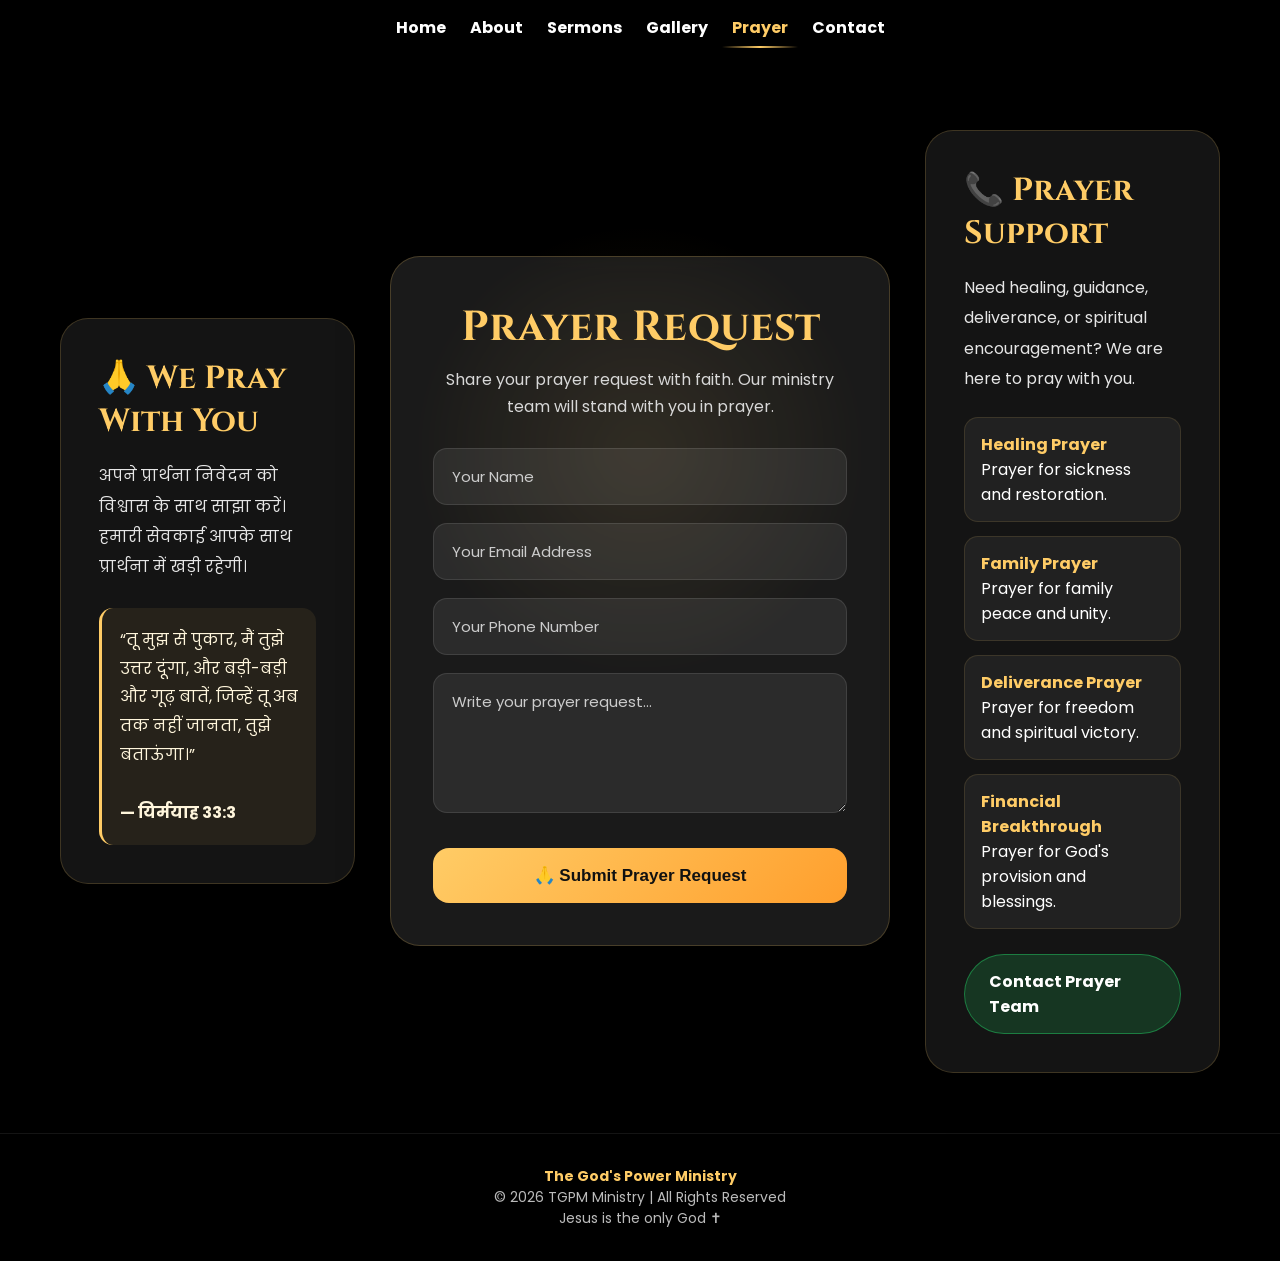
<file: prayer.html>
<!DOCTYPE html>
<html lang="en">
<head>
<meta charset="UTF-8" />
<meta name="viewport" content="width=device-width, initial-scale=1.0" />

<title>Prayer Request - TGPM | The God's Power Ministry</title>

<meta name="description" content="Submit your prayer request to The God's Power Ministry. We stand with you in prayer, healing, deliverance and faith.">
<meta name="keywords" content="Prayer Request, TGPM Prayer, Christian Prayer Support, Healing Prayer, Deliverance Prayer">
<meta name="author" content="The God's Power Ministry">

<meta property="og:title" content="Prayer Request - TGPM">
<meta property="og:description" content="Share your prayer request with faith. Our ministry team will pray for you.">
<meta property="og:image" content="https://tgpm.co.in/images/logo-circle.png">
<meta property="og:url" content="https://tgpm.co.in/prayer.html">
<meta property="og:type" content="website">

<link rel="icon" type="image/png" href="images/logo-circle.png">

<link rel="preconnect" href="https://fonts.googleapis.com">
<link rel="preconnect" href="https://fonts.gstatic.com" crossorigin>

<link href="https://fonts.googleapis.com/css2?family=Cinzel:wght@600;700;900&family=Poppins:wght@300;400;600;700;800&display=swap" rel="stylesheet">

<style>
*{
  margin:0;
  padding:0;
  box-sizing:border-box;
}

html{
  scroll-behavior:smooth;
}

body{
  font-family:'Poppins',sans-serif;
  color:white;
  overflow-x:hidden;
  background:black;
}

/* BACKGROUND */
.bg-video{
  position:fixed;
  inset:0;
  width:100%;
  height:100%;
  object-fit:cover;
  z-index:-3;
}

.overlay{
  position:fixed;
  inset:0;
  background:
    radial-gradient(circle at center, rgba(255,204,102,.10), transparent 30%),
    rgba(0,0,0,.78);
  z-index:-2;
}

/* HEADER */
header{
  position:fixed;
  top:0;
  left:0;
  width:100%;
  padding:15px 20px;
  z-index:1000;
  background:linear-gradient(to bottom, rgba(0,0,0,.75), rgba(0,0,0,.25));
  backdrop-filter:blur(10px);
}

nav{
  max-width:1300px;
  margin:auto;
  display:flex;
  justify-content:center;
  flex-wrap:wrap;
  gap:24px;
}

nav a{
  color:white;
  text-decoration:none;
  font-weight:700;
  font-size:16px;
  transition:.3s;
  position:relative;
}

nav a:hover,
nav a.active{
  color:#ffcc66;
}

nav a.active::after{
  content:"";
  position:absolute;
  left:-10px;
  right:-10px;
  bottom:-8px;
  height:2px;
  background:linear-gradient(90deg,transparent,#ffcc66,transparent);
}

/* MAIN */
.container{
  min-height:100vh;
  display:grid;
  grid-template-columns:1fr 500px 1fr;
  align-items:center;
  gap:35px;
  padding:130px 60px 60px;
  max-width:1600px;
  margin:auto;
}

/* SIDE BOX */
.side-box{
  background:rgba(255,255,255,.08);
  border:1px solid rgba(255,204,102,.18);
  backdrop-filter:blur(14px);
  border-radius:28px;
  padding:38px;
  box-shadow:0 18px 40px rgba(0,0,0,.35);
}

.side-box h2{
  font-family:'Cinzel',serif;
  font-size:32px;
  color:#ffcc66;
  margin-bottom:18px;
}

.side-box p{
  line-height:1.9;
  color:#e6e6e6;
  font-size:16px;
}

.verse{
  margin-top:25px;
  padding:18px;
  border-left:3px solid #ffcc66;
  background:rgba(255,204,102,.08);
  border-radius:14px;
  color:#fff6dc;
  line-height:1.8;
}

/* FORM */
.form-box{
  background:rgba(255,255,255,.10);
  border:1px solid rgba(255,204,102,.20);
  backdrop-filter:blur(16px);
  border-radius:30px;
  padding:42px;
  box-shadow:0 18px 50px rgba(0,0,0,.45);
}

.form-box h1{
  text-align:center;
  font-family:'Cinzel',serif;
  font-size:42px;
  color:#ffcc66;
  margin-bottom:10px;
}

.form-subtitle{
  text-align:center;
  color:#d8d8d8;
  margin-bottom:28px;
  line-height:1.7;
}

.input-group{
  margin-bottom:18px;
}

input,
textarea{
  width:100%;
  padding:16px 18px;
  border-radius:14px;
  border:1px solid rgba(255,255,255,.10);
  background:rgba(255,255,255,.08);
  color:white;
  font-size:15px;
  outline:none;
  font-family:'Poppins',sans-serif;
  transition:.3s;
}

input:focus,
textarea:focus{
  border-color:#ffcc66;
  box-shadow:0 0 15px rgba(255,204,102,.25);
}

textarea{
  resize:vertical;
  min-height:140px;
}

input::placeholder,
textarea::placeholder{
  color:#cccccc;
}

/* BUTTON */
button{
  width:100%;
  border:none;
  padding:17px;
  border-radius:16px;
  background:linear-gradient(135deg,#ffcc66,#ff9f2d);
  color:#111;
  font-size:17px;
  font-weight:800;
  cursor:pointer;
  transition:.35s;
  margin-top:10px;
}

button:hover{
  transform:translateY(-3px);
  box-shadow:0 0 28px rgba(255,204,102,.45);
}

/* LIST */
.prayer-points{
  margin-top:22px;
  display:grid;
  gap:14px;
}

.prayer-item{
  padding:14px 16px;
  border-radius:14px;
  background:rgba(255,255,255,.06);
  border:1px solid rgba(255,204,102,.12);
}

.prayer-item strong{
  color:#ffcc66;
}

/* CONTACT BUTTON */
.contact-btn{
  display:inline-block;
  margin-top:25px;
  padding:14px 24px;
  border-radius:40px;
  text-decoration:none;
  color:white;
  background:rgba(37,211,102,.18);
  border:1px solid rgba(37,211,102,.45);
  transition:.3s;
  font-weight:700;
}

.contact-btn:hover{
  background:#25D366;
}

/* FOOTER */
footer{
  background:rgba(0,0,0,.92);
  color:#bbb;
  text-align:center;
  padding:32px 15px;
  font-size:14px;
  border-top:1px solid rgba(255,255,255,.08);
}

footer strong{
  color:#ffcc66;
}

/* MOBILE */
@media(max-width:1100px){

  .container{
    grid-template-columns:1fr;
    padding:120px 20px 50px;
  }

  .side-box,
  .form-box{
    width:100%;
    max-width:650px;
    margin:auto;
  }

  .form-box{
    order:-1;
  }
}

@media(max-width:768px){

  nav{
    display:grid;
    grid-template-columns:repeat(3,1fr);
    gap:10px;
  }

  nav a{
    font-size:14px;
    text-align:center;
  }

  .form-box{
    padding:30px 22px;
    border-radius:24px;
  }

  .form-box h1{
    font-size:32px;
  }

  .side-box{
    padding:28px 22px;
  }

  .side-box h2{
    font-size:26px;
  }
}
</style>
</head>

<body>

<header>
  <nav>
    <a href="index.html">Home</a>
    <a href="about.html">About</a>
    <a href="sermons.html">Sermons</a>
    <a href="gallery.html">Gallery</a>
    <a href="prayer.html" class="active">Prayer</a>
    <a href="contact.html">Contact</a>
  </nav>
</header>

<video autoplay muted loop playsinline class="bg-video">
  <source src="videos/prayer.mp4" type="video/mp4">
</video>

<div class="overlay"></div>

<div class="container">

  <!-- LEFT -->
  <div class="side-box">
    <h2>🙏 We Pray With You</h2>

    <p>
      अपने प्रार्थना निवेदन को विश्वास के साथ साझा करें।
      हमारी सेवकाई आपके साथ प्रार्थना में खड़ी रहेगी।
    </p>

    <div class="verse">
      “तू मुझ से पुकार, मैं तुझे उत्तर दूंगा,
      और बड़ी-बड़ी और गूढ़ बातें, जिन्हें तू अब तक नहीं जानता,
      तुझे बताऊंगा।”

      <br><br>
      <strong>— यिर्मयाह 33:3</strong>
    </div>
  </div>

  <!-- FORM -->
  <div class="form-box">

    <h1>Prayer Request</h1>

    <p class="form-subtitle">
      Share your prayer request with faith.
      Our ministry team will stand with you in prayer.
    </p>

    <form action="https://api.web3forms.com/submit" method="POST">

      <input type="hidden" name="access_key" value="0041ebab-7ef0-4a38-abc4-e1c64e39fdad">

      <input type="hidden" name="subject" value="New Prayer Request Received - TGPM">

      <input type="hidden" name="redirect" value="https://tgpm.co.in/thankyou.html">

      <div class="input-group">
        <input type="text" name="name" placeholder="Your Name" required>
      </div>

      <div class="input-group">
        <input type="email" name="email" placeholder="Your Email Address" required>
      </div>

      <div class="input-group">
        <input type="tel" name="phone" placeholder="Your Phone Number" required>
      </div>

      <div class="input-group">
        <textarea name="message" placeholder="Write your prayer request..." required></textarea>
      </div>

      <button type="submit">
        🙏 Submit Prayer Request
      </button>

    </form>
  </div>

  <!-- RIGHT -->
  <div class="side-box">

    <h2>📞 Prayer Support</h2>

    <p>
      Need healing, guidance, deliverance, or spiritual encouragement?
      We are here to pray with you.
    </p>

    <div class="prayer-points">

      <div class="prayer-item">
        <strong>Healing Prayer</strong><br>
        Prayer for sickness and restoration.
      </div>

      <div class="prayer-item">
        <strong>Family Prayer</strong><br>
        Prayer for family peace and unity.
      </div>

      <div class="prayer-item">
        <strong>Deliverance Prayer</strong><br>
        Prayer for freedom and spiritual victory.
      </div>

      <div class="prayer-item">
        <strong>Financial Breakthrough</strong><br>
        Prayer for God's provision and blessings.
      </div>

    </div>

    <a href="contact.html" class="contact-btn">
      Contact Prayer Team
    </a>

  </div>

</div>

<footer>
  <p><strong>The God's Power Ministry</strong></p>
  <p>© 2026 TGPM Ministry | All Rights Reserved</p>
  <p>Jesus is the only God ✝</p>
</footer>

</body>
</html>
</file>
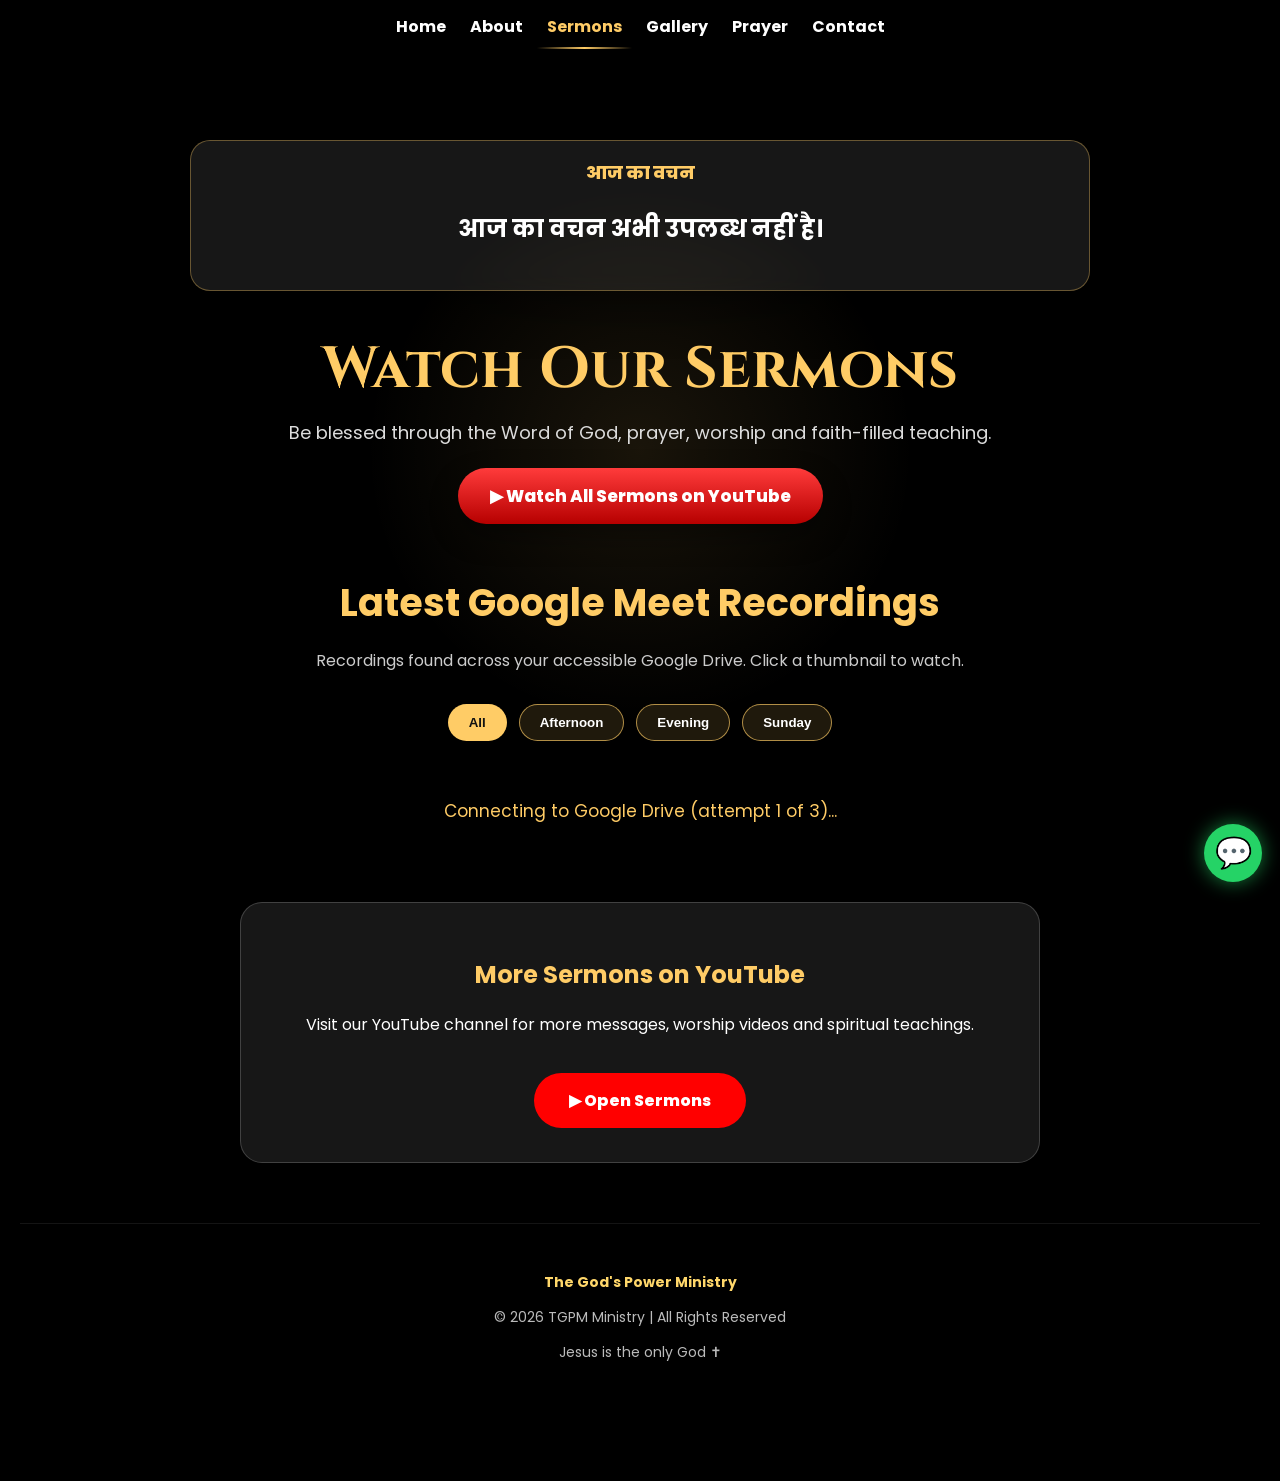
<file: sermons.html>
<!DOCTYPE html>
<html lang="en">
<head>
<meta charset="UTF-8">
<meta name="viewport" content="width=device-width, initial-scale=1.0">

<title>Sermons - TGPM | The God's Power Ministry</title>
<meta name="description" content="Watch sermons from The God's Power Ministry - prayer, healing, faith and biblical teaching through Jesus Christ.">
<meta name="keywords" content="TGPM sermons, God's Power Ministry, Christian sermons, prayer meeting, healing prayer, Jesus Ministry India">
<meta name="author" content="The God's Power Ministry">

<meta property="og:title" content="Sermons - The God's Power Ministry">
<meta property="og:description" content="Watch sermons, prayer meetings and teachings from TGPM.">
<meta property="og:image" content="https://tgpm.co.in/images/logo-circle.png">
<meta property="og:url" content="https://tgpm.co.in/sermons.html">
<meta property="og:type" content="website">

<link rel="icon" type="image/png" href="images/logo-circle.png">
<link rel="preconnect" href="https://fonts.googleapis.com">
<link rel="preconnect" href="https://fonts.gstatic.com" crossorigin>
<link href="https://fonts.googleapis.com/css2?family=Cinzel:wght@500;700;900&family=Poppins:wght@300;400;600;700;800&display=swap" rel="stylesheet">

<style>
*{box-sizing:border-box}
html{scroll-behavior:smooth}
body{
 margin:0;background:#000;color:#fff;
 font-family:'Poppins',sans-serif;overflow-x:hidden
}

/* HEADER */
header{
 position:fixed;top:0;left:0;width:100%;
 background:linear-gradient(to bottom,rgba(0,0,0,.88),rgba(0,0,0,.45));
 padding:14px 18px;text-align:center;z-index:1000;
 backdrop-filter:blur(10px)
}
nav{
 max-width:1300px;margin:auto;display:flex;
 justify-content:center;flex-wrap:wrap;gap:24px
}
nav a{
 color:#fff;text-decoration:none;font-weight:700;
 font-size:16px;position:relative;transition:.3s
}
nav a:hover,nav a.active{color:#ffcc66}
nav a.active:after{
 content:"";position:absolute;left:-10px;right:-10px;
 bottom:-10px;height:2px;
 background:linear-gradient(90deg,transparent,#ffcc66,transparent)
}

/* BACKGROUND */
#particles-js{position:fixed;inset:0;z-index:-3;pointer-events:none}
.bg-video{
 position:fixed;inset:0;width:100%;height:100%;
 object-fit:cover;z-index:-2;pointer-events:none
}
.overlay{
 position:fixed;inset:0;
 background:
 radial-gradient(circle at center,rgba(255,204,102,.10),transparent 35%),
 rgba(0,0,0,.82);
 z-index:-1;pointer-events:none
}

/* LOADER */
#loader{
 position:fixed;inset:0;background:#000;
 display:flex;align-items:center;justify-content:center;
 color:#ffcc66;font-size:32px;font-weight:800;
 z-index:99999;transition:opacity .3s ease
}
#loader.hidden{opacity:0;pointer-events:none}
#transition{
 position:fixed;inset:0;background:#000;z-index:9998;
 transform:scaleY(0);transform-origin:top;transition:.5s;
 pointer-events:none
}

/* MAIN */
.container{
 min-height:100vh;text-align:center;
 padding:120px 20px 70px
}
.daily-verse{
 margin:20px auto 35px;width:90%;max-width:900px;
 padding:18px 25px;border-radius:20px;
 background:rgba(255,255,255,.09);
 border:1px solid rgba(255,204,102,.35);
 box-shadow:0 18px 45px rgba(0,0,0,.35);
 backdrop-filter:blur(12px)
}
.daily-verse-label{color:#ffcc66;font-weight:800;font-size:18px}
#dailyVerse{
 color:#fff;font-size:clamp(17px,3vw,24px);
 font-weight:700;line-height:1.6
}
.verse-reference{display:block;color:#ffcc66;margin-top:8px}
h1{
 font-family:'Cinzel',serif;color:#ffcc66;
 font-size:clamp(34px,5vw,58px);margin-bottom:10px
}
.subtitle{color:#ddd;font-size:18px;max-width:720px;margin:0 auto}
.btn{
 display:inline-block;margin-top:22px;padding:15px 32px;
 font-size:17px;background:linear-gradient(180deg,#ff3b3b,#b60000);
 color:#fff;text-decoration:none;border-radius:35px;
 transition:.3s;font-weight:800;box-shadow:0 12px 28px rgba(0,0,0,.35)
}
.btn:hover{
 transform:translateY(-4px);
 background:linear-gradient(180deg,#ffcc66,#c98900);color:#111
}

/* SERMON SECTION */
.sermon-section{margin:50px auto 0;width:95%;max-width:1200px}
.sermon-title{color:#ffcc66;font-size:clamp(28px,4vw,38px);margin-bottom:10px}
.sermon-note{color:#ccc;margin-bottom:28px;line-height:1.7}
.loading{color:#ffcc66;font-size:17px;padding:25px;line-height:1.8}
.error-message{
 color:#ffd27a;background:rgba(0,0,0,.5);
 border:1px solid rgba(255,204,102,.35);
 padding:18px;border-radius:14px;line-height:1.8;
 overflow-wrap:anywhere
}
.retry-button{
 margin-top:12px;padding:10px 20px;border:0;
 border-radius:25px;background:#ffcc66;color:#111;
 font-weight:800;cursor:pointer
}

/* LATEST SERMON */
.latest-sermon-box{
 margin:35px auto 42px;width:95%;max-width:950px;
 padding:22px;border-radius:24px;
 background:rgba(255,255,255,.09);
 border:1px solid rgba(255,204,102,.35);
 box-shadow:0 18px 45px rgba(0,0,0,.45);
 backdrop-filter:blur(14px)
}
.latest-sermon-box h2{color:#ffcc66;margin-top:0}
.latest-thumb{
 display:block;width:100%;height:460px;
 border-radius:20px;overflow:hidden;background:#000;
 border:1px solid rgba(255,204,102,.35);
 position:relative;text-decoration:none
}
.latest-thumb img,.thumbnail-box img{
 width:100%;height:100%;object-fit:cover;
 display:block;opacity:.9;transition:.35s
}
.latest-thumb:hover img{transform:scale(1.05);opacity:1}

/* VIDEO THUMBNAILS */
.thumbnail-box{
 display:block;width:100%;height:220px;
 background:#000;position:relative;overflow:hidden;text-decoration:none
}
.sermon-card:hover .thumbnail-box img{transform:scale(1.06);opacity:1}
.thumb-overlay{
 position:absolute;inset:0;
 background:linear-gradient(to top,rgba(0,0,0,.72),rgba(0,0,0,.05))
}
.play-small,.play-center{
 position:absolute;top:50%;left:50%;border-radius:50%;
 background:rgba(255,255,255,.96);color:#d90000;
 display:flex;justify-content:center;align-items:center;
 opacity:0;transform:translate(-50%,-50%) scale(.7);
 transition:all .3s;box-shadow:0 0 25px rgba(255,255,255,.5)
}
.play-small{width:62px;height:62px;font-size:28px}
.play-center{width:82px;height:82px;font-size:38px}
.thumbnail-box:hover .play-small,.latest-thumb:hover .play-center{
 opacity:1;transform:translate(-50%,-50%) scale(1.05)
}

/* FILTERS */
.filter-buttons{
 margin:30px auto;display:flex;justify-content:center;
 flex-wrap:wrap;gap:12px
}
.filter-buttons button{
 padding:10px 20px;border:1px solid rgba(255,204,102,.65);
 background:rgba(255,204,102,.12);color:#fff;
 border-radius:25px;cursor:pointer;font-weight:700;transition:.3s
}
.filter-buttons button:hover,.filter-buttons button.active-filter{
 background:#ffcc66;color:#111
}

/* GRID */
.sermon-grid{
 display:grid;grid-template-columns:repeat(auto-fit,minmax(280px,1fr));
 gap:25px
}
.sermon-card{
 background:rgba(255,255,255,.09);
 border:1px solid rgba(255,204,102,.28);
 border-radius:20px;overflow:hidden;
 box-shadow:0 18px 40px rgba(0,0,0,.38);
 backdrop-filter:blur(12px);transition:.3s
}
.sermon-card:hover{transform:translateY(-6px);background:rgba(255,204,102,.10)}
.sermon-info{padding:18px;text-align:left}
.new-badge{
 display:inline-block;background:#e60000;color:#fff;
 padding:5px 11px;border-radius:20px;font-size:12px;
 font-weight:800;margin-bottom:8px
}
.category-badge{
 display:inline-block;background:rgba(255,204,102,.16);
 border:1px solid rgba(255,204,102,.45);color:#ffcc66;
 padding:5px 11px;border-radius:20px;font-size:12px;
 font-weight:800;margin:0 0 8px 6px
}
.sermon-info h3{
 color:#ffcc66;font-size:17px;margin:0 0 10px;
 line-height:1.5;overflow-wrap:anywhere
}
.sermon-info p{color:#ddd;font-size:14px;line-height:1.6}
.open-drive{
 display:inline-block;margin-top:8px;color:#111;
 background:#ffcc66;padding:10px 16px;
 border-radius:22px;text-decoration:none;font-size:13px;font-weight:800
}
.open-drive:hover{background:#fff}

/* YOUTUBE */
.youtube-card{
 margin:50px auto 0;width:90%;max-width:800px;
 border-radius:22px;background:rgba(255,255,255,.09);
 border:1px solid rgba(255,255,255,.18);
 backdrop-filter:blur(14px);padding:34px 24px
}
.youtube-card h2{color:#ffcc66}
.youtube-btn{
 margin-top:20px;display:inline-block;padding:15px 35px;
 background:#f00;color:#fff;text-decoration:none;
 border-radius:35px;font-weight:800
}

/* FOOTER */
footer{
 margin-top:60px;background:rgba(0,0,0,.92);
 color:#bbb;text-align:center;padding:34px 15px;
 font-size:14px;border-top:1px solid rgba(255,255,255,.08)
}
footer strong{color:#ffd76a}

/* WHATSAPP */
.whatsapp-float{
 position:fixed;right:18px;bottom:18px;width:58px;height:58px;
 border-radius:50%;background:#25D366;display:flex;
 justify-content:center;align-items:center;color:#fff;
 font-size:30px;text-decoration:none;z-index:9997;
 box-shadow:0 0 20px rgba(37,211,102,.6)
}

/* MOBILE */
@media(max-width:768px){
 header{padding:12px 8px}
 nav{display:grid;grid-template-columns:repeat(3,minmax(0,1fr));gap:10px}
 nav a{font-size:14px}
 nav a.active:after{bottom:-5px}
 .container{padding:120px 14px 50px}
 .daily-verse{width:100%;padding:16px}
 .thumbnail-box{height:210px}
 .latest-thumb{height:240px}
 .latest-sermon-box{padding:14px}
 .filter-buttons button{padding:9px 15px;font-size:13px}
 .play-small,.play-center{opacity:1;transform:translate(-50%,-50%) scale(1)}
 .btn,.youtube-btn{width:100%;max-width:330px}
 .whatsapp-float{width:52px;height:52px;font-size:26px}
}
</style>
</head>

<body>

<div id="loader">Loading...</div>
<div id="transition"></div>
<div id="particles-js"></div>

<header>
<nav>
<a href="index.html">Home</a>
<a href="about.html">About</a>
<a href="sermons.html" class="active">Sermons</a>
<a href="gallery.html">Gallery</a>
<a href="prayer.html">Prayer</a>
<a href="contact.html">Contact</a>
</nav>
</header>

<video autoplay muted loop playsinline class="bg-video">
<source src="videos/sermon.mp4" type="video/mp4">
</video>
<div class="overlay"></div>

<div class="container">

<div class="daily-verse">
<span class="daily-verse-label">आज का वचन</span>
<p id="dailyVerse">आज का वचन लोड हो रहा है...</p>
</div>

<h1>Watch Our Sermons</h1>
<p class="subtitle">Be blessed through the Word of God, prayer, worship and faith-filled teaching.</p>

<a href="https://www.youtube.com/@TheGodsPowerMinistrySD/videos"
target="_blank" rel="noopener noreferrer" class="btn">
▶ Watch All Sermons on YouTube
</a>

<section class="sermon-section">
<h2 class="sermon-title">Latest Google Meet Recordings</h2>
<p class="sermon-note">Recordings found across your accessible Google Drive. Click a thumbnail to watch.</p>

<div id="latestSermonBox"></div>

<div class="filter-buttons">
<button class="active-filter" data-filter="all">All</button>
<button data-filter="afternoon">Afternoon</button>
<button data-filter="evening">Evening</button>
<button data-filter="sunday">Sunday</button>
</div>

<div id="driveLoading" class="loading" role="status" aria-live="polite">
Loading Google Drive recordings...
</div>
<div id="sermonGrid" class="sermon-grid"></div>
</section>

<div class="youtube-card">
<h2>More Sermons on YouTube</h2>
<p>Visit our YouTube channel for more messages, worship videos and spiritual teachings.</p>
<a href="https://www.youtube.com/@TheGodsPowerMinistrySD/videos"
target="_blank" rel="noopener noreferrer" class="youtube-btn">
▶ Open Sermons
</a>
</div>

<footer>
<p><strong>The God's Power Ministry</strong></p>
<p>© 2026 TGPM Ministry | All Rights Reserved</p>
<p>Jesus is the only God ✝</p>
</footer>
</div>

<a href="https://wa.me/917724953676" class="whatsapp-float"
target="_blank" rel="noopener noreferrer" aria-label="Chat on WhatsApp">💬</a>

<script>
"use strict";

/* GOOGLE APPS SCRIPT URL */
const DRIVE_SERVICE_URL =
"https://script.google.com/macros/s/AKfycbyrQww8x74XTDZp7ZYiUMMYHlqJTECS5bgoMtkcdGW8j0BmMW3w95-xWDeyBDgymgGy/exec";

let allSermons = [];
let currentFilter = "all";
let driveTimeout = null;
let driveScript = null;
let driveCallbackName = null;
let driveFinished = false;

/* LOADER SAFETY: NEVER KEEP THE PAGE BLACK FOREVER */
function hideLoader(){
  const loader = document.getElementById("loader");
  if(!loader) return;
  loader.classList.add("hidden");
  setTimeout(function(){
    loader.style.display = "none";
  },350);
}

if(document.readyState === "loading"){
  document.addEventListener("DOMContentLoaded",function(){
    setTimeout(hideLoader,1200);
  });
}else{
  setTimeout(hideLoader,1200);
}

window.addEventListener("load",hideLoader);
setTimeout(hideLoader,3500);

/* SAFE HTML TEXT */
function escapeHTML(value){
  return String(value == null ? "" : value).replace(/[&<>"']/g,function(ch){
    return {
      "&":"&amp;",
      "<":"&lt;",
      ">":"&gt;",
      '"':"&quot;",
      "'":"&#39;"
    }[ch];
  });
}

/* PAGE TRANSITIONS */
document.querySelectorAll('nav a').forEach(function(link){
  link.addEventListener("click",function(event){
    if(event.ctrlKey || event.metaKey || event.shiftKey || event.altKey) return;
    const targetURL = new URL(link.href,location.href);
    if(targetURL.origin !== location.origin) return;
    if(!/\.html$/i.test(targetURL.pathname)) return;

    event.preventDefault();
    const transition = document.getElementById("transition");
    transition.style.pointerEvents = "auto";
    transition.style.transform = "scaleY(1)";
    setTimeout(function(){
      location.href = targetURL.href;
    },350);
  });
});

/* DAILY HINDI VERSE */
async function loadVerse(){
  const box = document.getElementById("dailyVerse");
  try{
    const response = await fetch(
      "https://beta.ourmanna.com/api/v1/get/?format=json"
    );
    if(!response.ok) throw new Error("Verse API unavailable");

    const data = await response.json();
    const verse = data.verse.details.text;
    const reference = data.verse.details.reference;

    const translationResponse = await fetch(
      "https://translate.googleapis.com/translate_a/single?client=gtx&sl=en&tl=hi&dt=t&q=" +
      encodeURIComponent(verse)
    );
    if(!translationResponse.ok) throw new Error("Translation unavailable");

    const translationData = await translationResponse.json();
    const hindi = translationData[0].map(function(part){
      return part[0];
    }).join("");

    box.textContent = "";

    const quote = document.createElement("span");
    quote.textContent = "“" + hindi + "”";

    const ref = document.createElement("strong");
    ref.className = "verse-reference";
    ref.textContent = reference;

    box.appendChild(quote);
    box.appendChild(ref);
  }catch(error){
    box.textContent = "आज का वचन अभी उपलब्ध नहीं है।";
    console.error("Daily verse error:",error);
  }
}

/* INDIA TIME AND CATEGORIES */
function getIndiaParts(dateString){
  const parts = new Intl.DateTimeFormat("en-IN",{
    timeZone:"Asia/Kolkata",
    hour:"2-digit",
    hourCycle:"h23",
    weekday:"short"
  }).formatToParts(new Date(dateString));

  return {
    hour:Number(parts.find(function(p){return p.type==="hour";}).value),
    weekday:parts.find(function(p){return p.type==="weekday";}).value
  };
}

function getCategory(file){
  const time = getIndiaParts(file.createdTime);
  if(time.weekday === "Sun") return "Sunday";
  if(time.hour >= 12 && time.hour < 17) return "Afternoon";
  if(time.hour >= 17 && time.hour <= 23) return "Evening";
  return "Other";
}

function getThumbnail(file){
  return file.thumbnailLink ||
    ("https://drive.google.com/thumbnail?id=" +
     encodeURIComponent(file.id) + "&sz=w800");
}

function getWatchURL(file){
  return "https://drive.google.com/file/d/" +
    encodeURIComponent(file.id) + "/view";
}

function formatDate(dateString){
  return new Date(dateString).toLocaleString("en-IN",{
    timeZone:"Asia/Kolkata",
    day:"numeric",
    month:"long",
    year:"numeric",
    hour:"numeric",
    minute:"2-digit",
    hour12:true
  });
}

/* ERROR MESSAGE WITH RETRY */
function showDriveError(message){
  const loading = document.getElementById("driveLoading");
  loading.className = "error-message";
  loading.textContent = message + " ";

  const retry = document.createElement("button");
  retry.className = "retry-button";
  retry.textContent = "Retry Loading Videos";
  retry.addEventListener("click",loadDriveSermons);

  loading.appendChild(document.createElement("br"));
  loading.appendChild(retry);
  loading.style.display = "block";
}

/* CLEAN UP JSONP REQUEST */
function cleanupDriveRequest(){
  if(driveFinished) return;
  driveFinished = true;

  if(driveTimeout) clearTimeout(driveTimeout);

  if(driveCallbackName){
    try{ delete window[driveCallbackName]; }catch(e){}
  }

  if(driveScript && driveScript.parentNode){
    driveScript.parentNode.removeChild(driveScript);
  }
}

/* LOAD RECORDINGS FROM ALL ACCESSIBLE DRIVE LOCATIONS */
function loadDriveSermons(attempt = 1) {
  const loading = document.getElementById("driveLoading");
  const grid = document.getElementById("sermonGrid");
  const latest = document.getElementById("latestSermonBox");

  loading.className = "loading";
  loading.textContent =
    "Connecting to Google Drive (attempt " + attempt + " of 3)...";
  loading.style.display = "block";

  if (attempt === 1) {
    grid.innerHTML = "";
    latest.innerHTML = "";
  }

  const callbackName =
    "tgpmCallback" + Date.now() + Math.floor(Math.random() * 100000);

  const script = document.createElement("script");
  let completed = false;

  function cleanup() {
    if (completed) return;
    completed = true;
    clearTimeout(timer);
    delete window[callbackName];
    script.remove();
  }

  function retryOrFail() {
    cleanup();

    if (attempt < 3) {
      setTimeout(function () {
        loadDriveSermons(attempt + 1);
      }, 1500);
    } else {
      showDriveError(
        "Google Drive did not respond after three attempts. Please retry. Your sermon design is unaffected."
      );
    }
  }

  const timer = setTimeout(retryOrFail, 15000);

  window[callbackName] = function (data) {
    if (completed) return;

    cleanup();

    if (!data || !Array.isArray(data.files)) {
      showDriveError("The Google Drive response was invalid.");
      return;
    }

    allSermons = data.files.filter(function (file) {
      return file &&
        file.id &&
        file.name &&
        typeof file.mimeType === "string" &&
        file.mimeType.startsWith("video/");
    });

    allSermons.sort(function (a, b) {
      return new Date(b.createdTime) - new Date(a.createdTime);
    });

    if (!allSermons.length) {
      loading.className = "error-message";
      loading.textContent =
        "No videos were returned. Check your Drive permissions.";
      return;
    }

    loading.style.display = "none";
    showLatestSermon(allSermons[0]);
    renderSermons(currentFilter);
  };

  script.onerror = retryOrFail;

  script.src = DRIVE_SERVICE_URL +
    "?callback=" + encodeURIComponent(callbackName) +
    "&cache=" + Date.now();

  document.body.appendChild(script);
}


/* LATEST SERMON */
function showLatestSermon(file){
  const box = document.getElementById("latestSermonBox");
  const watchURL = getWatchURL(file);
  const category = getCategory(file);

  box.innerHTML = `
    <div class="latest-sermon-box">
      <h2>🔥 Latest Sermon</h2>
      <a class="latest-thumb" href="${escapeHTML(watchURL)}"
         target="_blank" rel="noopener noreferrer">
        <img src="${escapeHTML(getThumbnail(file))}"
             alt="${escapeHTML(file.name)}"
             loading="lazy">
        <div class="thumb-overlay"></div>
        <div class="play-center">▶</div>
      </a>
      <h3>${escapeHTML(file.name)}</h3>
      <span class="category-badge">${escapeHTML(category)}</span>
      <br>
      <a class="open-drive" href="${escapeHTML(watchURL)}"
         target="_blank" rel="noopener noreferrer">
        ▶ Watch Latest Sermon
      </a>
    </div>`;

  const image = box.querySelector("img");
  image.addEventListener("error",function(){
    image.onerror = null;
    image.src = "images/sermon-thumbnail.png";
  });
}

/* CATEGORY FILTERS */
document.querySelectorAll(".filter-buttons button").forEach(function(button){
  button.addEventListener("click",function(){
    currentFilter = button.dataset.filter;
    renderSermons(currentFilter);
  });
});

/* DISPLAY SERMON CARDS */
function renderSermons(filter){
  const grid = document.getElementById("sermonGrid");
  grid.innerHTML = "";

  document.querySelectorAll(".filter-buttons button").forEach(function(button){
    button.classList.toggle(
      "active-filter",
      button.dataset.filter === filter
    );
  });

  const filtered = allSermons.filter(function(file){
    const category = getCategory(file);
    if(filter === "all") return true;
    if(filter === "afternoon") return category === "Afternoon";
    if(filter === "evening") return category === "Evening";
    if(filter === "sunday") return category === "Sunday";
    return true;
  });

  if(filtered.length === 0){
    grid.innerHTML = "<p>No videos found for this category.</p>";
    return;
  }

  const fragment = document.createDocumentFragment();

  filtered.forEach(function(file){
    const watchURL = getWatchURL(file);
    const category = getCategory(file);
    const thumb = getThumbnail(file);
    const ageDays =
      (Date.now() - new Date(file.createdTime).getTime()) /
      (1000*60*60*24);
    const isNew = ageDays >= 0 && ageDays <= 7;

    const card = document.createElement("article");
    card.className = "sermon-card";

    card.innerHTML = `
      <a class="thumbnail-box" href="${escapeHTML(watchURL)}"
         target="_blank" rel="noopener noreferrer">
        <img src="${escapeHTML(thumb)}"
             alt="${escapeHTML(file.name)}" loading="lazy">
        <div class="thumb-overlay"></div>
        <div class="play-small">▶</div>
      </a>
      <div class="sermon-info">
        ${isNew ? '<span class="new-badge">NEW</span>' : ''}
        <span class="category-badge">${escapeHTML(category)}</span>
        <h3>${escapeHTML(file.name)}</h3>
        <p>Uploaded: ${escapeHTML(formatDate(file.createdTime))}</p>
        <a class="open-drive" href="${escapeHTML(watchURL)}"
           target="_blank" rel="noopener noreferrer">
          ▶ Watch Sermon
        </a>
      </div>`;

    const image = card.querySelector("img");
    image.addEventListener("error",function(){
      image.onerror = null;
      image.src = "images/sermon-thumbnail.png";
    });

    fragment.appendChild(card);
  });

  grid.appendChild(fragment);
}

/* INITIALIZE: EACH TASK FAILS INDEPENDENTLY */
loadVerse();
loadDriveSermons();
</script>

</body>
</html>
</file>
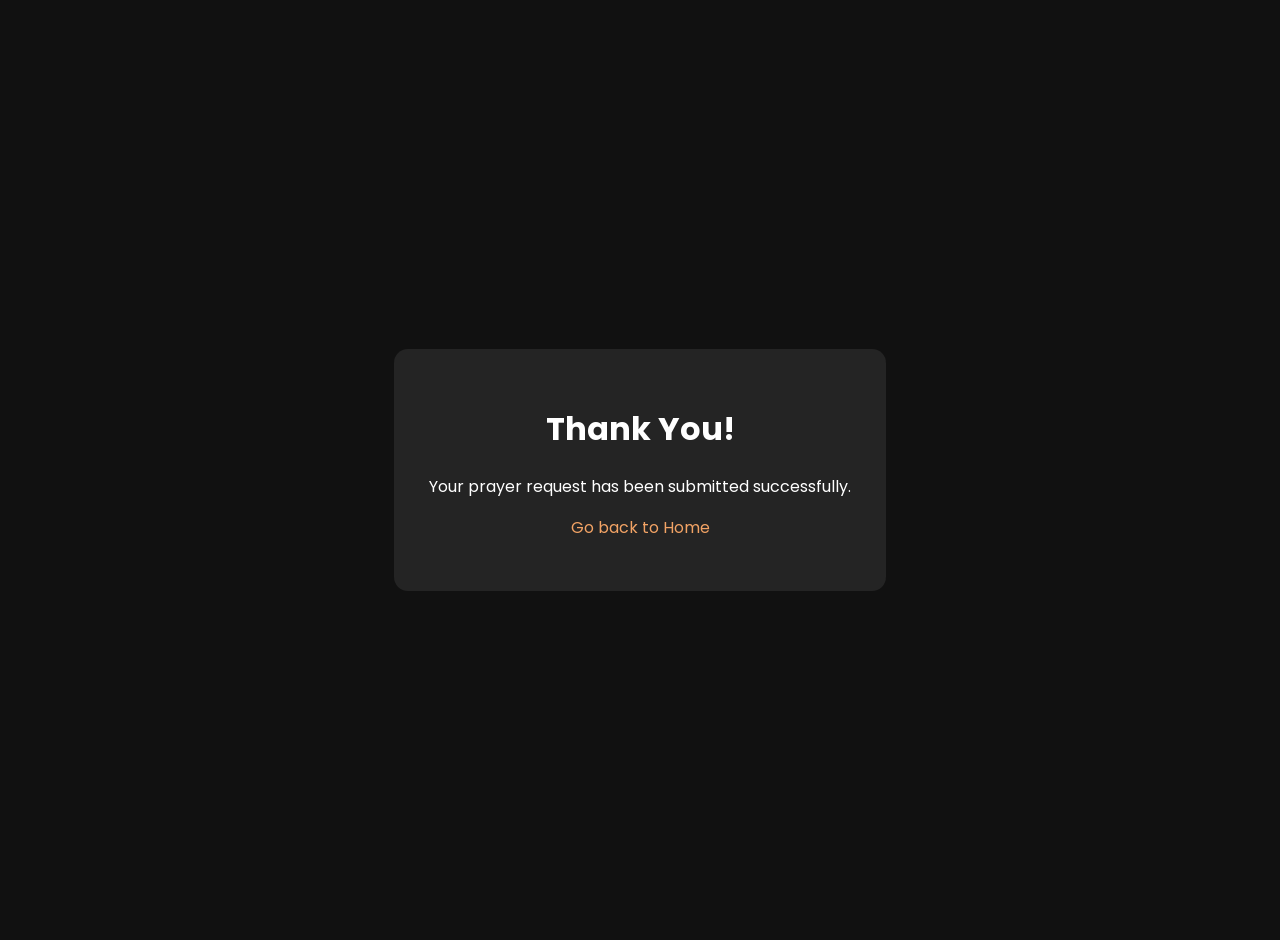
<file: thankyou.html>
<!DOCTYPE html>
<html lang="en">
<head>
  <meta charset="UTF-8" />
  <meta name="viewport" content="width=device-width, initial-scale=1.0" />
  <title>Thank You - TGPM</title>
  <link href="https://fonts.googleapis.com/css2?family=Poppins:wght@300;400;600&display=swap" rel="stylesheet" />
  <style>
    body {
      margin: 0;
      font-family: 'Poppins', sans-serif;
      background: #111;
      color: white;
      display: flex;
      justify-content: center;
      align-items: center;
      min-height: 100vh;
      text-align: center;
      padding: 20px;
    }

    .box {
      max-width: 500px;
      background: rgba(255, 255, 255, 0.08);
      padding: 35px;
      border-radius: 14px;
    }

    a {
      color: #F2A365;
      text-decoration: none;
    }
  </style>
</head>
<body>
  <div class="box">
    <h1>Thank You!</h1>
    <p>Your prayer request has been submitted successfully.</p>
    <p><a href="index.html">Go back to Home</a></p>
  </div>
</body>
</html>
</file>
<file: style.css>
body {
  padding-top: 80px;
  font-family:'Poppins', sans-serif;
  background:#0a0a0a;
  color:white;
}

/* Navbar */
header {
  position:fixed;
  width:100%;
  background:rgba(0,0,0,0.6);
  z-index:1000;
  text-align:center;
  padding:15px;
}
nav {
  display: flex;
  justify-content: center;
  align-items: center;
  gap: 35px;
  flex-wrap: wrap;
  max-width: 1200px;
  margin: 0 auto;
}

.logo-area {
  display: flex;
  align-items: center;
  gap: 10px;
}

.logo {
  width: 55px;
  height: 55px;
  object-fit: contain;
  border-radius: 50%;
}

.logo-text {
  font-size: 20px;
  font-weight: 700;
  color: white;
}

.nav-links {
  display: flex;
  gap: 18px;
  flex-wrap: wrap;
}

.nav-links a {
  color: white;
  text-decoration: none;
  font-size: 15px;
  font-weight: 500;
  transition: 0.3s;
}

.nav-links a:hover {
  color: #F2A365;
}
}

/* HERO VIDEO */
.hero {
  height:100vh;
  position:relative;
}
.hero video {
  width:100%;
  height:100%;
  object-fit:cover;
}
.overlay {
  position:absolute;
  width:100%;
  height:100%;
  background:rgba(0,0,0,0.6);
}
.hero-text {
  position:absolute;
  top:50%;
  left:50%;
  transform:translate(-50%,-50%);
  text-align:center;
  <img src="images/logo.png" alt="TGPM Logo" class="hero-logo">
 }
.hero-text h1 {
  font-size:60px;
}

/* Sections */
.section {
  padding:80px 20px;
  text-align:center;
}

/* Cards */
.card {
  display:inline-block;
  background:rgba(255,255,255,0.1);
  padding:20px;
  margin:10px;
  border-radius:15px;
}

/* Gallery */
.gallery img {
  width:250px;
  margin:10px;
  cursor:pointer;
}
#popup {
  display:none;
  position:fixed;
  width:100%;
  height:100%;
  background:black;
  justify-content:center;
  align-items:center;
}
#popup img {
  width:70%;
}

/* Form */
input, textarea {
  width:300px;
  padding:10px;
  margin:10px;
}
button {
  padding:10px 20px;
  background:#F2A365;
  border:none;
}
</file>
